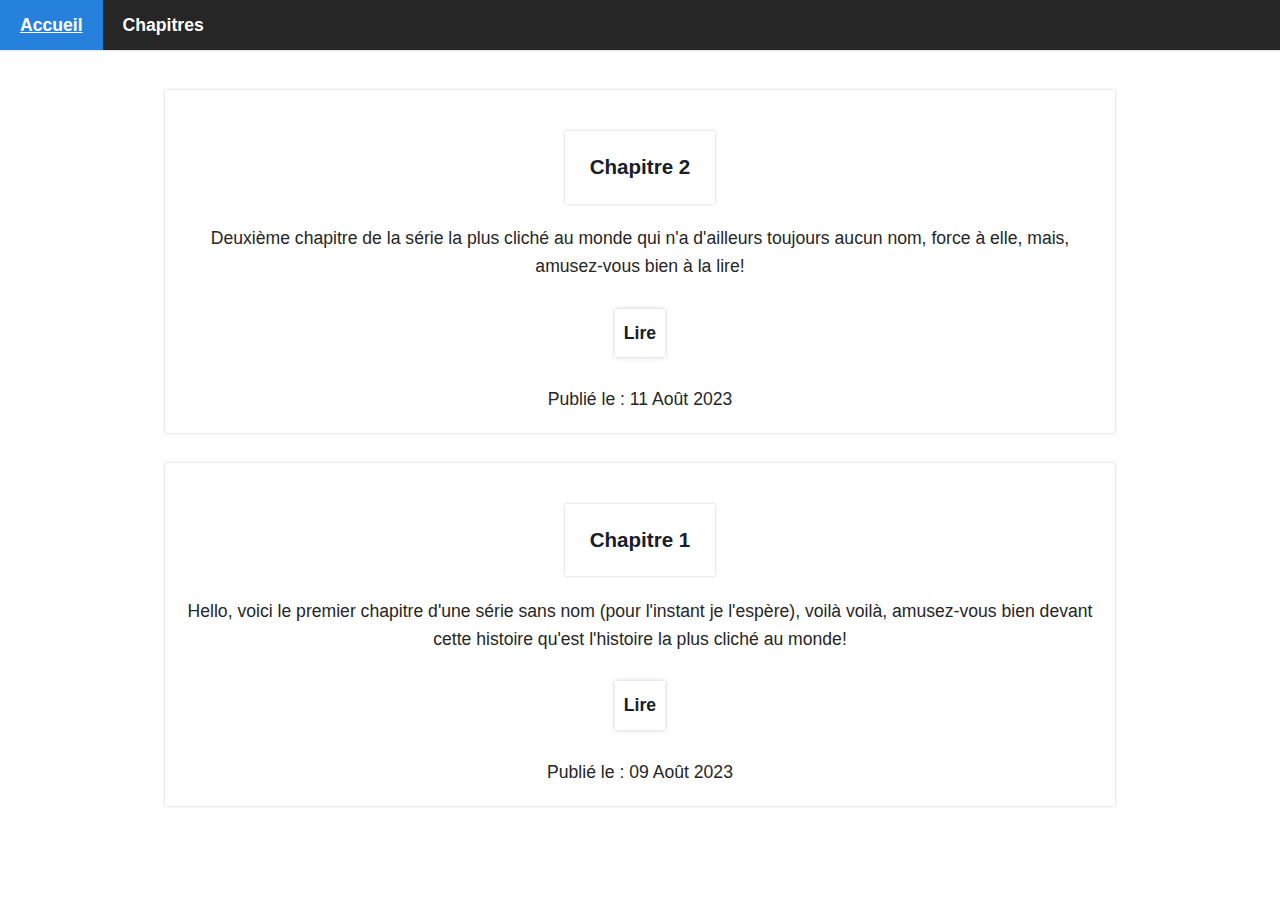
<file: index.html>
<!DOCTYPE html>
<html>
<head>
    <meta charset="utf-8">
    <meta name="viewport" content="width=device-width, initial-scale=1">
    <title>Accueil</title>
    <link rel="stylesheet" href="css/style.css">
</head>
	<script src="code.jquery.com/jquery.js"></script>
	<script type="text/javascript">
		(function($) { // Begin jQuery
		  $(function() { // DOM ready
		    // If a link has a dropdown, add sub menu toggle.
		    $('nav ul li a:not(:only-child)').click(function(e) {
		      $(this).siblings('.navbardropdown').toggle();
		      // Close one dropdown when selecting another
		      $('.navbardropdown').not($(this).siblings()).hide();
		      e.stopPropagation();
		    });
		    // Clicking away from dropdown will remove the dropdown class
		    $('html').click(function() {
		      $('.navbardropdown').hide();
		    });
		    // Toggle open and close nav styles on click
		    $('#navbartoggle').click(function() {
		      $('nav ul').slideToggle();
		    });
		    // Hamburger to X toggle
		    $('#navbartoggle').on('click', function() {
		      this.classList.toggle('active');
		    });
		  }); // end DOM ready
		})(jQuery); // end jQuery
	</script>

	<body>
		<aside>
			<nav>
				<div class="navbarmobile">
					<span class="brand"><a href="index.html">Série sans nom</a></span>
					<a id="navbartoggle" href="#!"><span></span></a>
				</div>
				<ul class ="navbarlist">
					<li><a href="index.html">Accueil</a></li>
					<li><a href="chapitre.html">Chapitres</a></li>
				</ul>
			</nav>
		</aside>
    <main>
        <article>
            <div class="PosteChapitre">
                <h3><div class="ChapitreNombre"><a href="chapitre2.html">Chapitre 2</a></div></h3>
                Deuxième chapitre de la série la plus cliché au monde qui n'a d'ailleurs toujours aucun nom, force à elle, mais, amusez-vous bien à la lire!
                <br>
                <br>
                <div class="LireChapitre"><a href="chapitre2.html">Lire</a></div>
                <br>
                <time>Publié le : 11 Août 2023</time>
            </div>
            <div class="PosteChapitre">
                <h3><div class="ChapitreNombre"><a href="chapitre1.html">Chapitre 1</a></div></h3>
                Hello, voici le premier chapitre d'une série sans nom (pour l'instant je l'espère), voilà voilà, amusez-vous bien devant cette histoire qu'est l'histoire la plus cliché au monde!
                <br>
                <br>
                <div class="LireChapitre"><a href="chapitre1.html">Lire</a></div>
                <br>
                <time>Publié le : 09 Août 2023</time>
            </div>
        </article>
    </main>
</body>
</html>
</file>
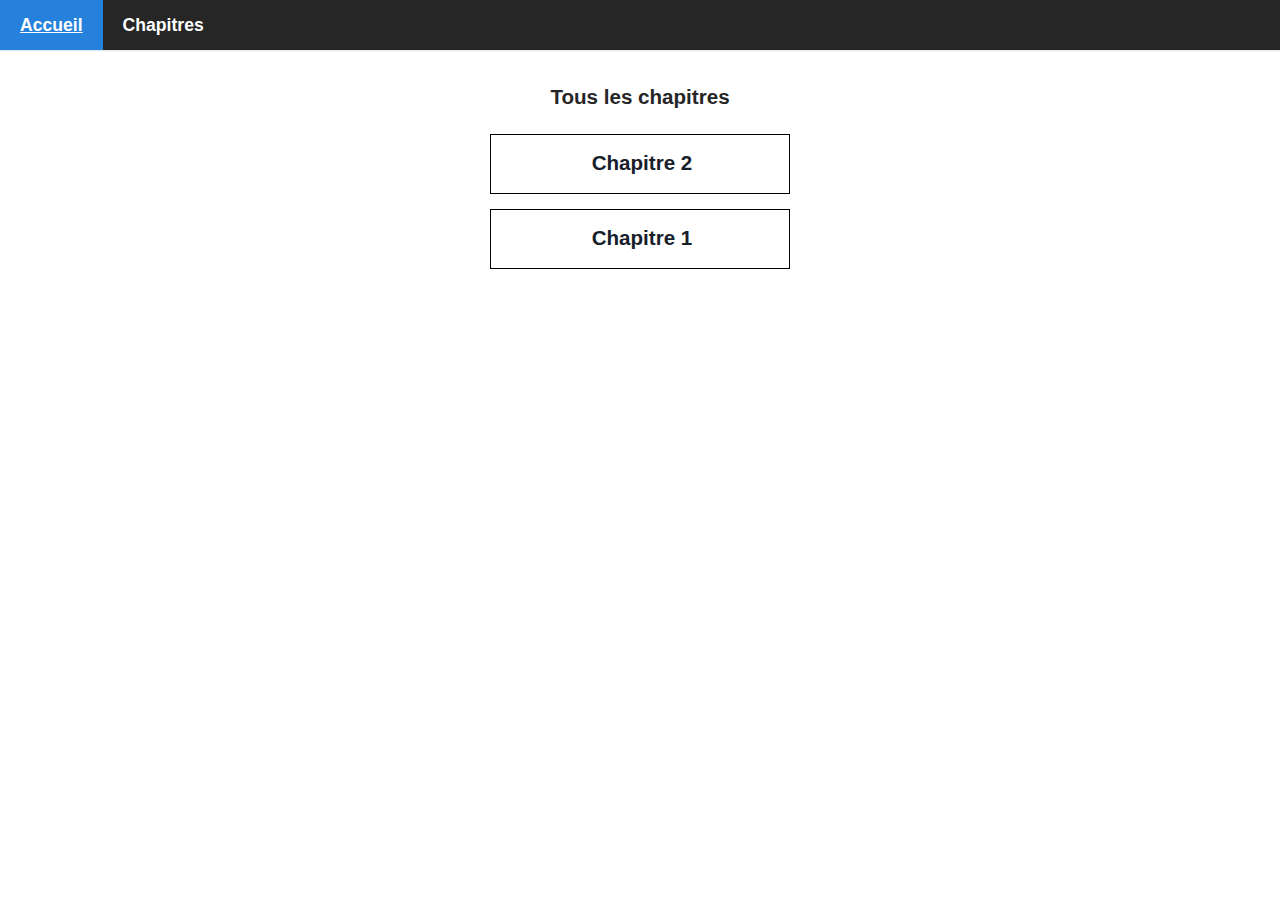
<file: chapitre.html>
<!DOCTYPE html>
<html>
<head>
    <meta charset="utf-8">
    <meta name="viewport" content="width=device-width, initial-scale=1">
    <title>Accueil</title>
    <link rel="stylesheet" href="css/style.css">
</head>
	<script src="code.jquery.com/jquery.js"></script>
	<script type="text/javascript">
		(function($) { // Begin jQuery
		  $(function() { // DOM ready
		    // If a link has a dropdown, add sub menu toggle.
		    $('nav ul li a:not(:only-child)').click(function(e) {
		      $(this).siblings('.navbardropdown').toggle();
		      // Close one dropdown when selecting another
		      $('.navbardropdown').not($(this).siblings()).hide();
		      e.stopPropagation();
		    });
		    // Clicking away from dropdown will remove the dropdown class
		    $('html').click(function() {
		      $('.navbardropdown').hide();
		    });
		    // Toggle open and close nav styles on click
		    $('#navbartoggle').click(function() {
		      $('nav ul').slideToggle();
		    });
		    // Hamburger to X toggle
		    $('#navbartoggle').on('click', function() {
		      this.classList.toggle('active');
		    });
		  }); // end DOM ready
		})(jQuery); // end jQuery
	</script>

	<body>
		<aside>
			<nav>
				<div class="navbarmobile">
					<span class="brand"><a href="index.html">Série sans nom</a></span>
					<a id="navbartoggle" href="#!"><span></span></a>
				</div>
				<ul class ="navbarlist">
					<li><a href="index.html">Accueil</a></li>
					<li><a href="chapitre.html">Chapitres</a></li>
				</ul>
			</nav>
		</aside>
    <main>
        <article>
            	<h3><div class="chapitreliste">Tous les chapitres</div></h3>
            	<div class="ListeChapitre">
                	<h3><span class="chapitrelist"><a href="chapitre2.html">Chapitre 2</a></span></h3>
                </div>
                <div class="ListeChapitre">
                	<h3><span class="chapitrelist"><a href="chapitre1.html">Chapitre 1</a></span></h3>
                </div>
                <br>
                <br>
            </div>
        </article>
    </main>
</body>
</html>
</file>
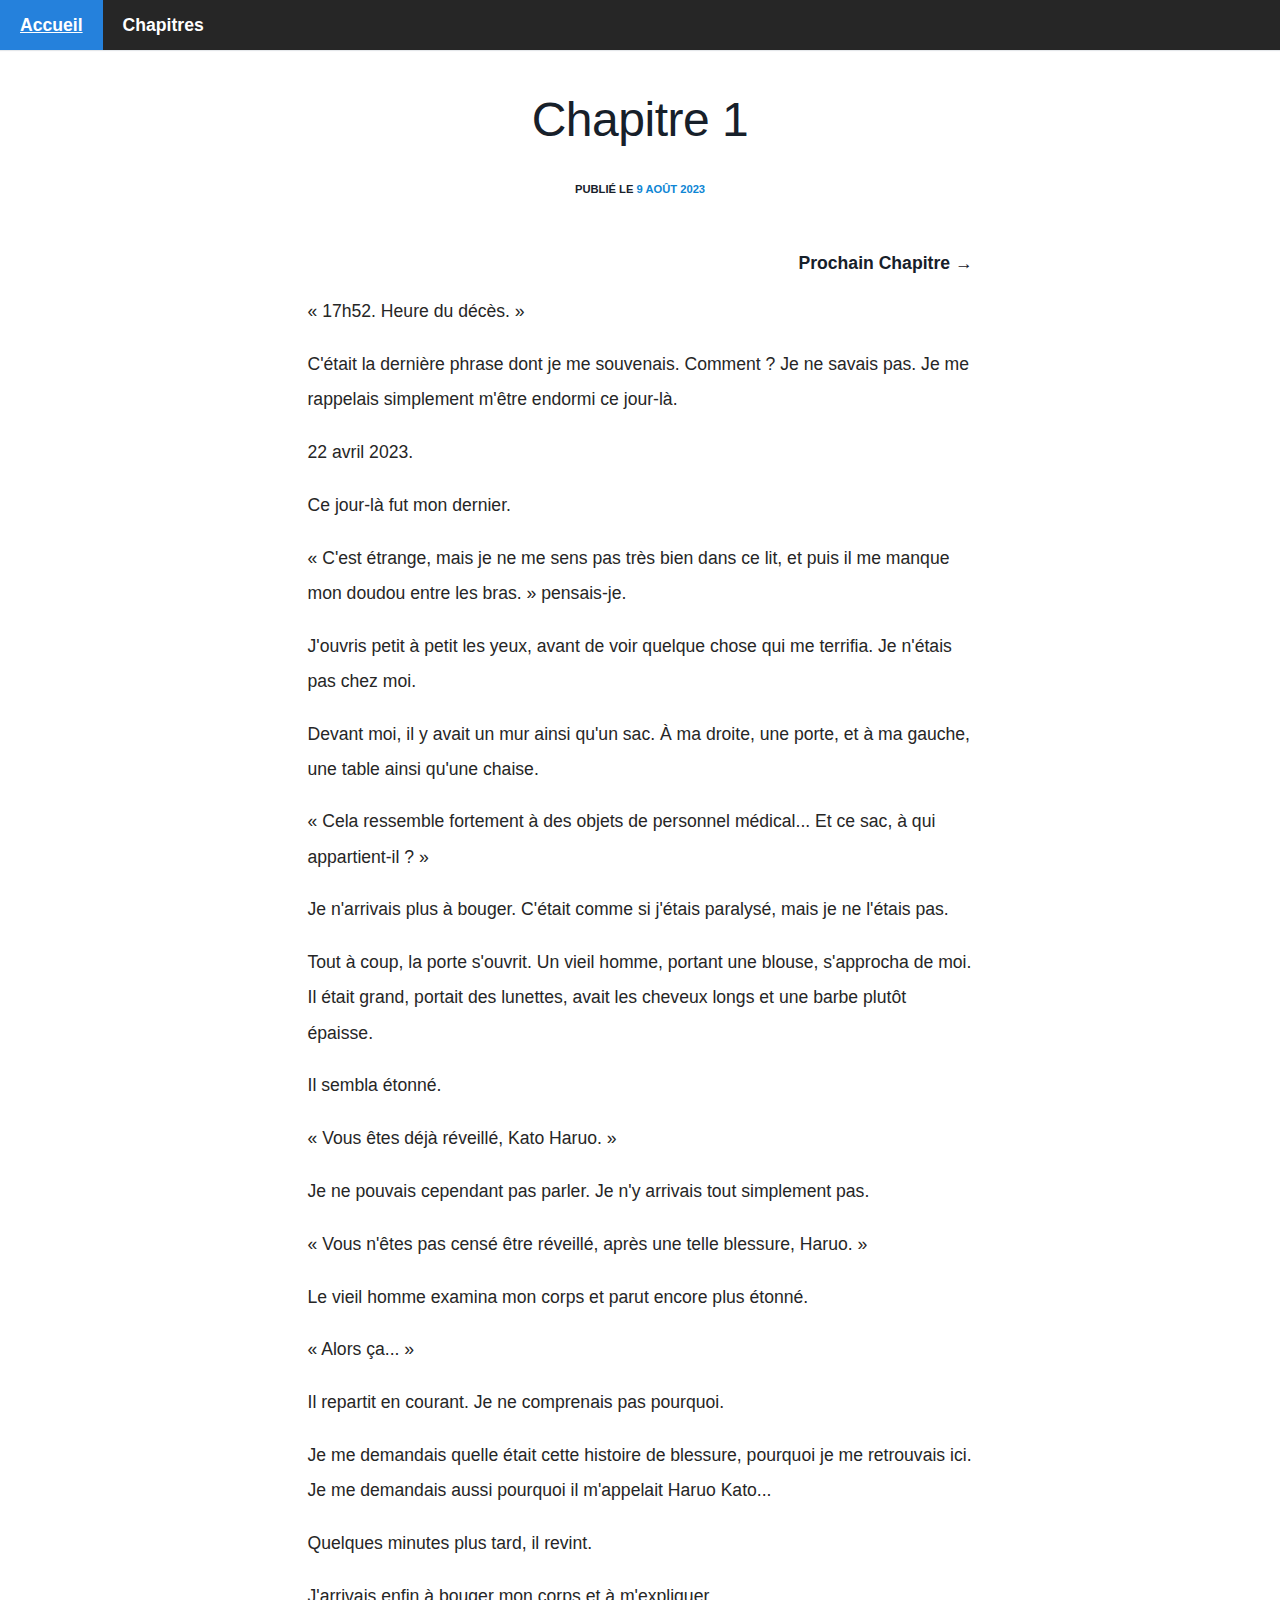
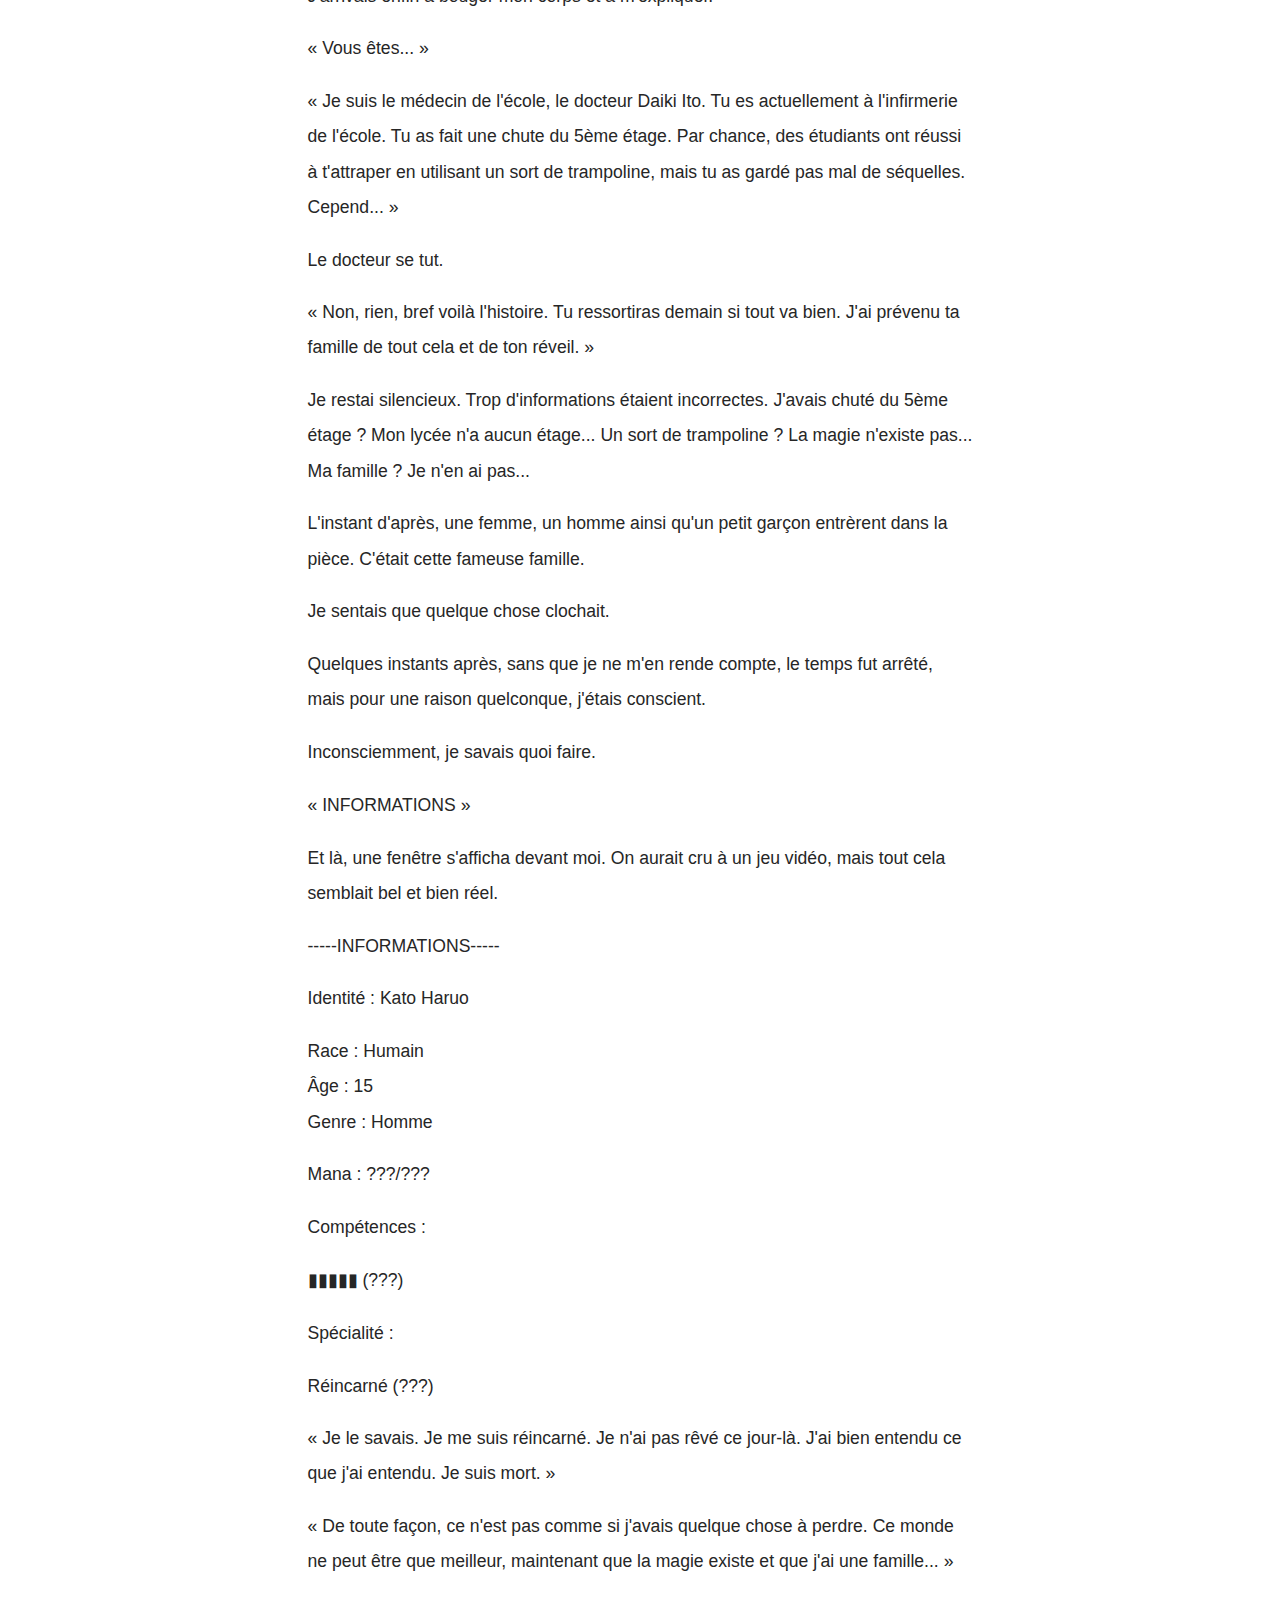
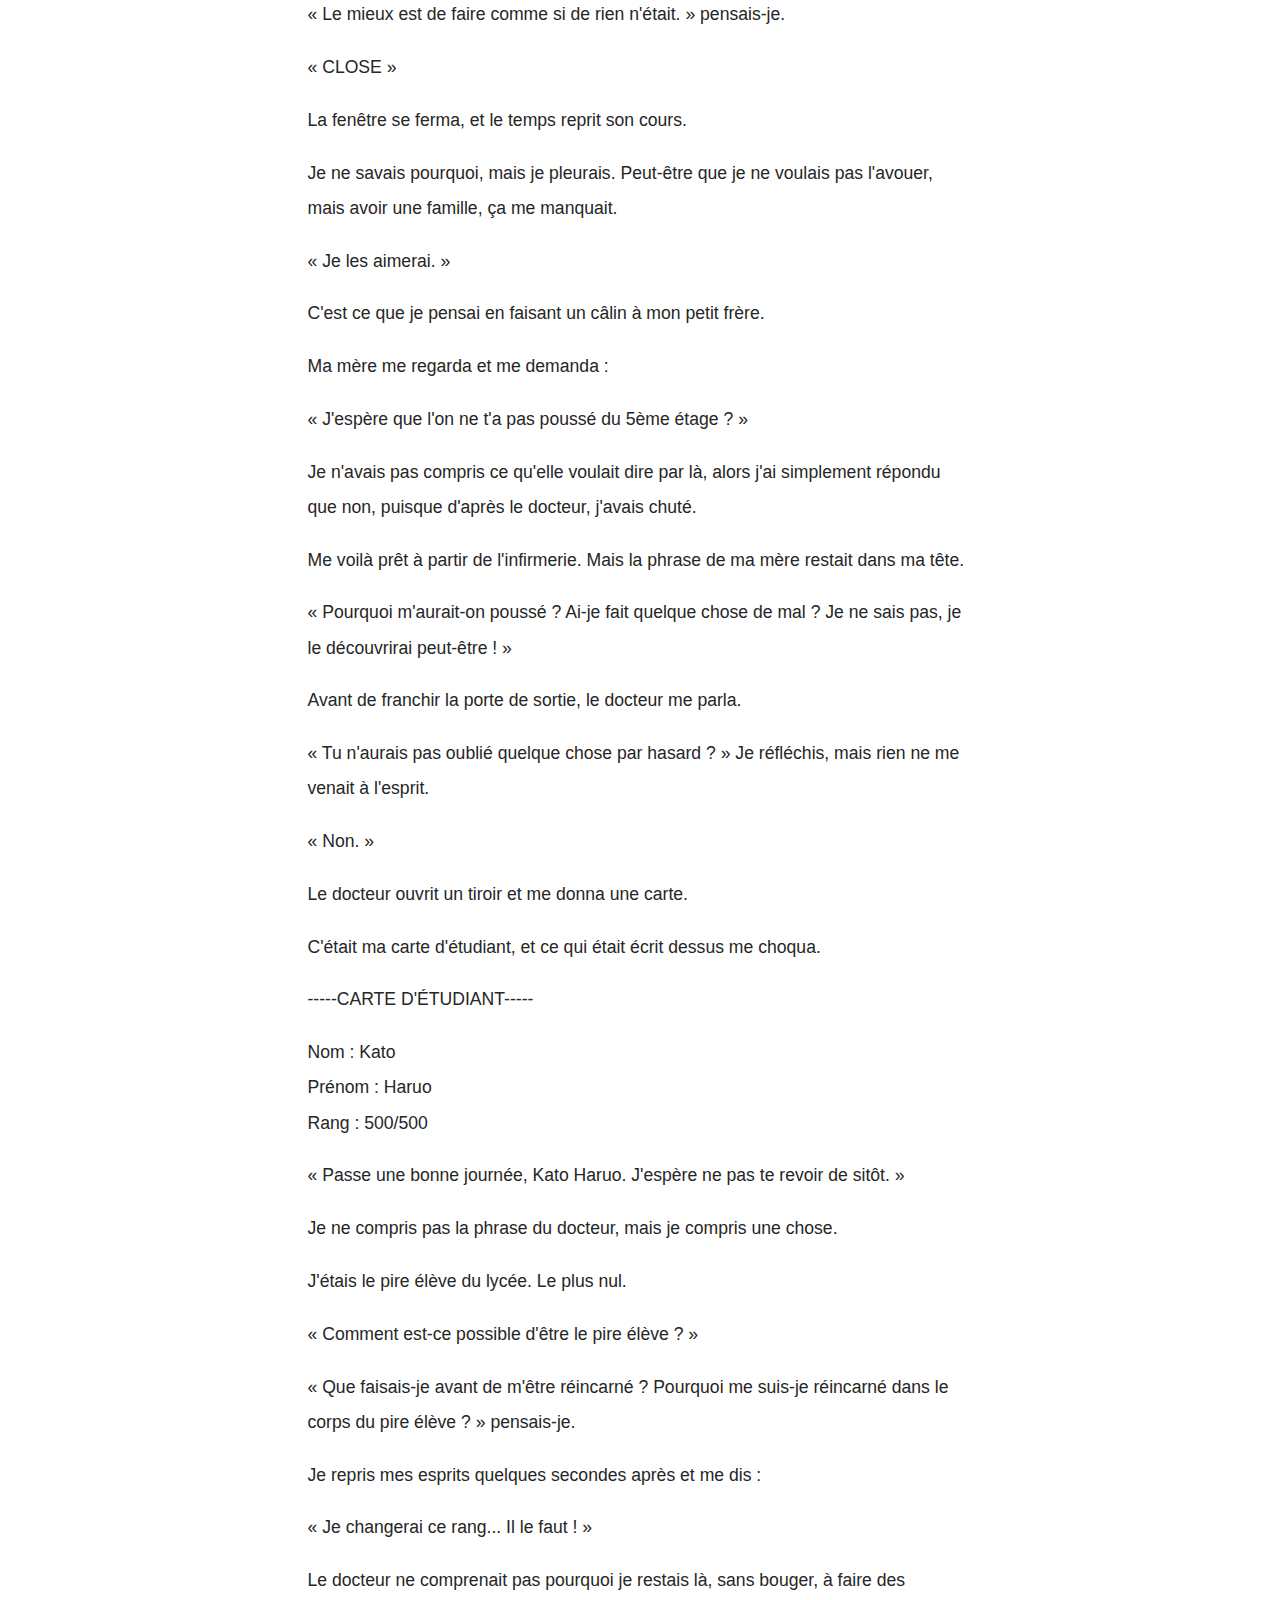
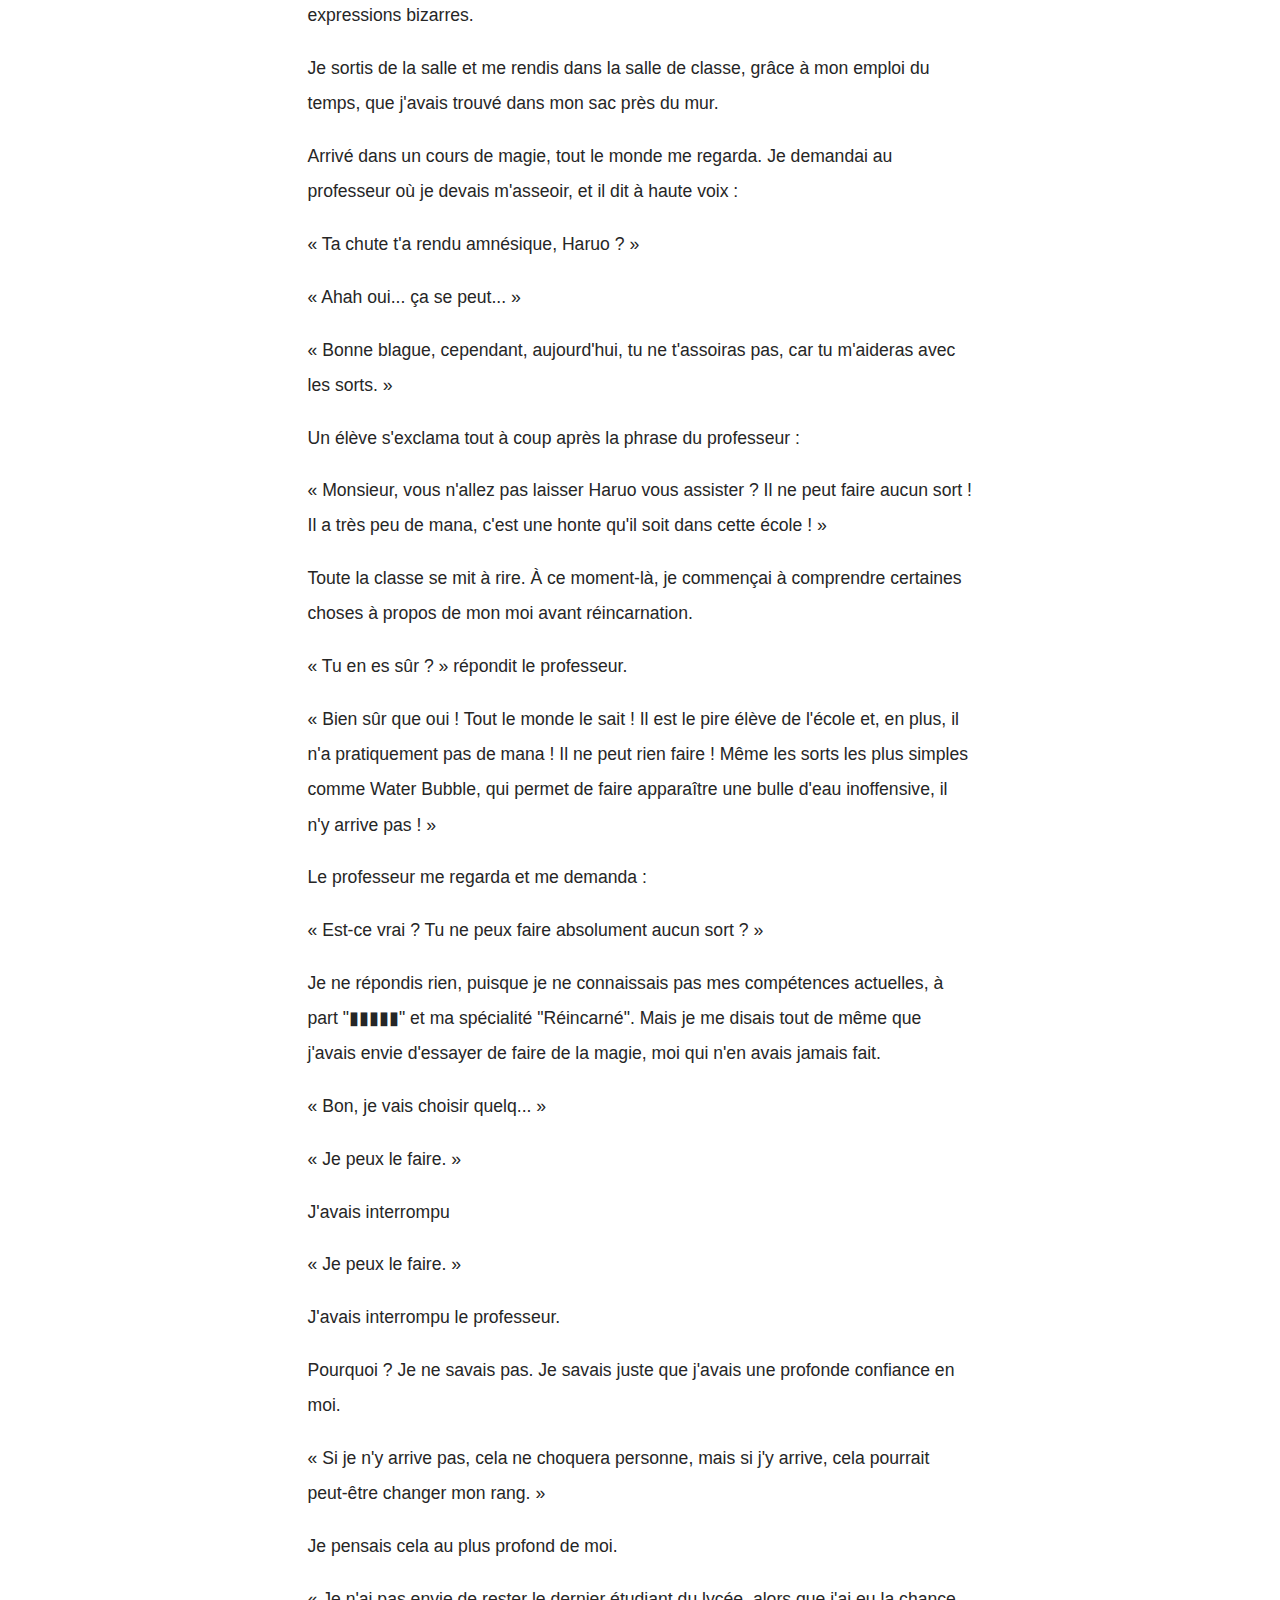
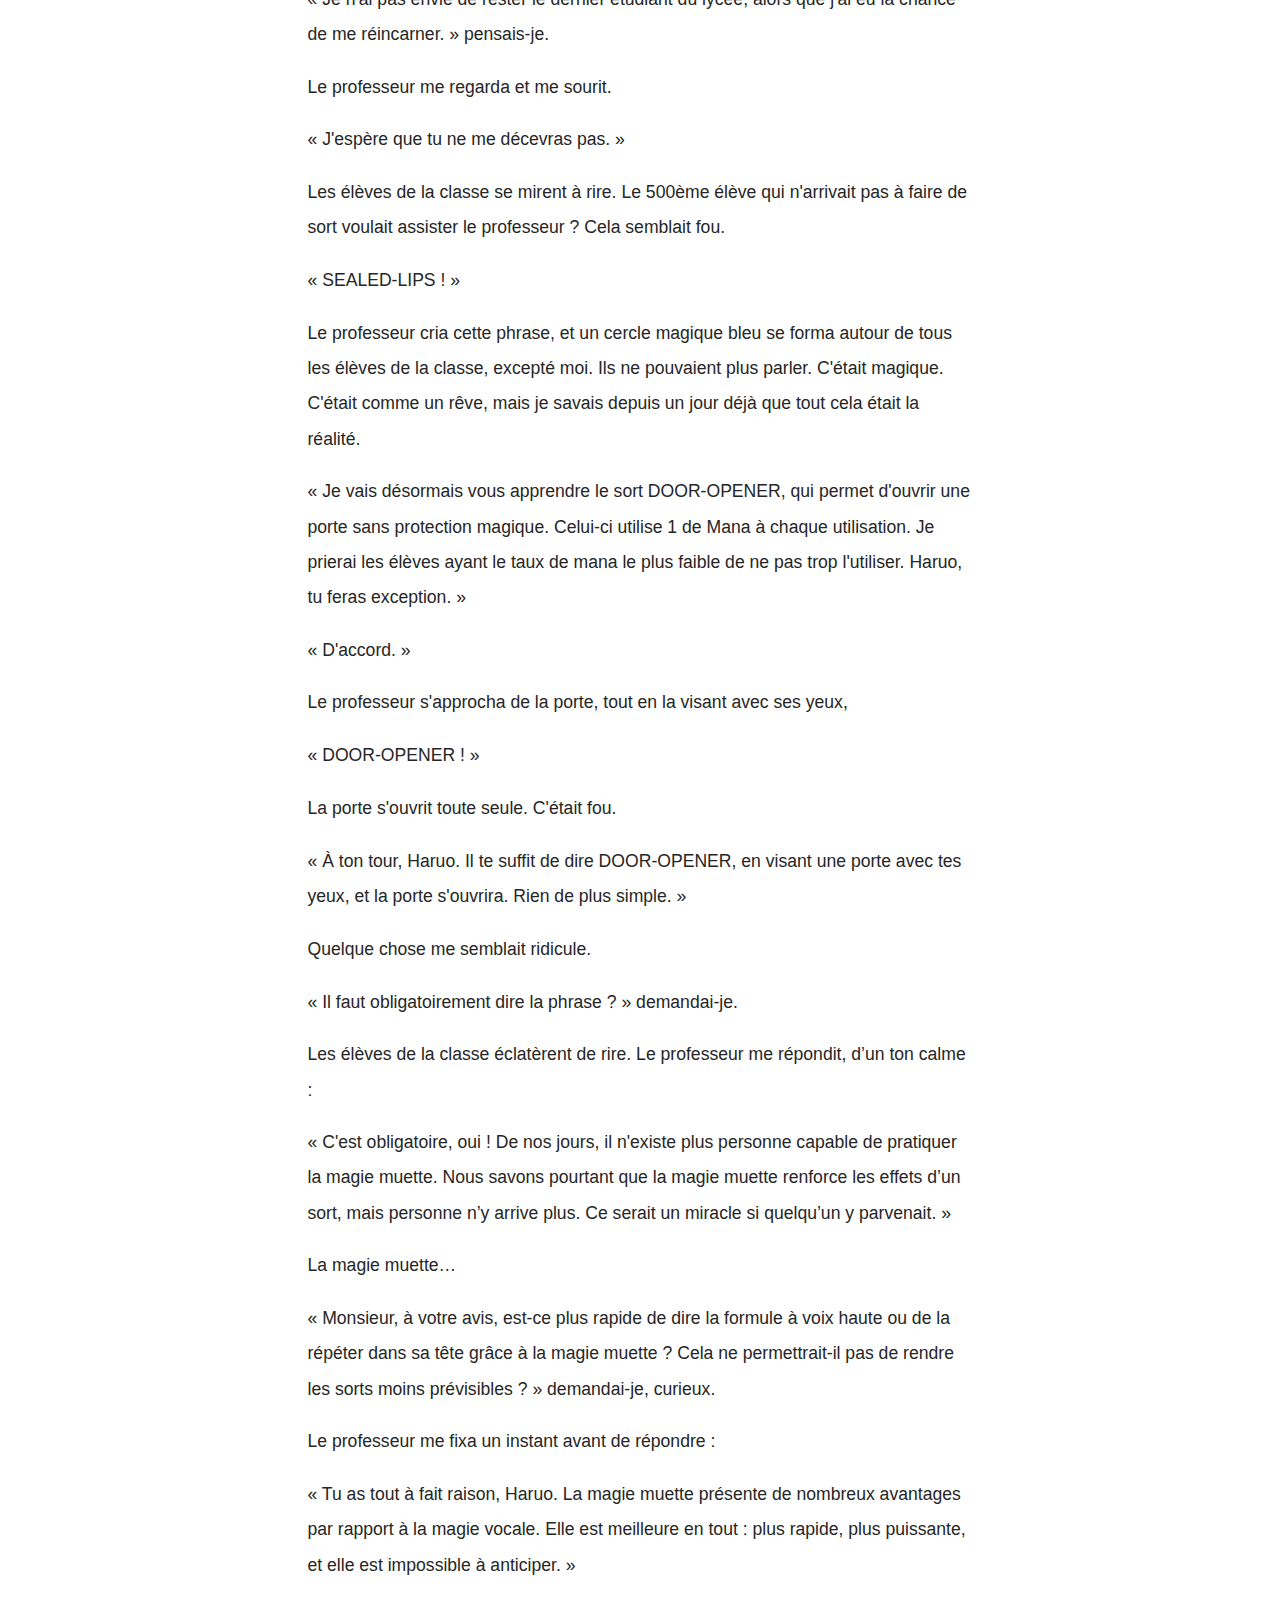
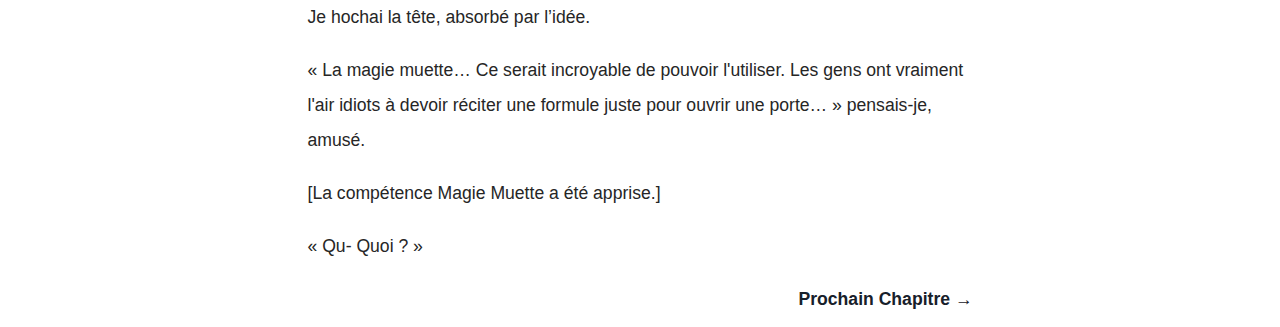
<file: chapitre1.html>
<!DOCTYPE html>
<html>
<head>
      <meta charset="utf-16">
      <meta http-equiv="x-ua-compatible" content="ie=edge">
      <meta name="viewport" content="width=device-width, initial-scale=1">
      <title>Accueil</title>
      <link rel="stylesheet" href="css/style.css">
</head>
      <script src="code.jquery.com/jquery.js"></script>
      <script type="text/javascript">
            (function($) { // Begin jQuery
              $(function() { // DOM ready
                // If a link has a dropdown, add sub menu toggle.
                $('nav ul li a:not(:only-child)').click(function(e) {
                  $(this).siblings('.navbardropdown').toggle();
                  // Close one dropdown when selecting another
                  $('.navbardropdown').not($(this).siblings()).hide();
                  e.stopPropagation();
                });
                // Clicking away from dropdown will remove the dropdown class
                $('html').click(function() {
                  $('.navbardropdown').hide();
                });
                // Toggle open and close nav styles on click
                $('#navbartoggle').click(function() {
                  $('nav ul').slideToggle();
                });
                // Hamburger to X toggle
                $('#navbartoggle').on('click', function() {
                  this.classList.toggle('active');
                });
              }); // end DOM ready
            })(jQuery); // end jQuery
      </script>

<body>
      <aside>
            <nav>
                  <div class="navbarmobile">
                        <span class="brand"><a href="index.html">Série sans nom</a></span>
                        <a id="navbartoggle" href="#!"><span></span></a>
                  </div>
                        <ul class ="navbarlist">
                        <li><a href="index.html">Accueil</a></li>
                        <li><a href="chapitre.html">Chapitres</a></li>
                  </ul>
            </nav>
      </aside>
<main>
    <article>
    <div class="blog">
        <h2><div class="NombreChapitreDeux">Chapitre 1</div></h2>
        <h2><div class="DateChapitre">PUBLIÉ LE <a href="">9 AOÛT 2023</a></div></h2>
        <div class="pagination">
            <a href="" class="precedent">&nbsp&nbsp&nbsp&nbsp&nbsp&nbsp&nbsp&nbsp&nbsp&nbsp&nbsp&nbsp&nbsp&nbsp&nbsp&nbsp&nbsp&nbsp&nbsp&nbsp&nbsp&nbsp&nbsp&nbsp&nbsp&nbsp&nbsp&nbsp&nbsp&nbsp&nbsp&nbsp&nbsp&nbsp&nbsp&nbsp&nbsp&nbsp&nbsp&nbsp&nbsp&nbsp&nbsp</a>  
            <a href="" class="prochain">Prochain Chapitre →</a>  
        </div>
        <div class="Texte">
<p>« 17h52. Heure du décès. »</p>

<p>C'était la dernière phrase dont je me souvenais. Comment ? Je ne savais pas. Je me rappelais simplement m'être endormi ce jour-là.</p>

<p>22 avril 2023.</p>

<p>Ce jour-là fut mon dernier.</p>

<p>« C'est étrange, mais je ne me sens pas très bien dans ce lit, et puis il me manque mon doudou entre les bras. » pensais-je.</p>

<p>J'ouvris petit à petit les yeux, avant de voir quelque chose qui me terrifia. Je n'étais pas chez moi.</p>

<p>Devant moi, il y avait un mur ainsi qu'un sac. À ma droite, une porte, et à ma gauche, une table ainsi qu'une chaise.</p>

<p>« Cela ressemble fortement à des objets de personnel médical... Et ce sac, à qui appartient-il ? »</p>

<p>Je n'arrivais plus à bouger. C'était comme si j'étais paralysé, mais je ne l'étais pas.</p>

<p>Tout à coup, la porte s'ouvrit. Un vieil homme, portant une blouse, s'approcha de moi. Il était grand, portait des lunettes, avait les cheveux longs et une barbe plutôt épaisse.</p>

<p>Il sembla étonné.</p>

<p>« Vous êtes déjà réveillé, Kato Haruo. »</p>

<p>Je ne pouvais cependant pas parler. Je n'y arrivais tout simplement pas.</p>

<p>« Vous n'êtes pas censé être réveillé, après une telle blessure, Haruo. »</p>

<p>Le vieil homme examina mon corps et parut encore plus étonné.</p>

<p>« Alors ça... »</p>

<p>Il repartit en courant. Je ne comprenais pas pourquoi.</p>

<p>Je me demandais quelle était cette histoire de blessure, pourquoi je me retrouvais ici. Je me demandais aussi pourquoi il m'appelait Haruo Kato...</p>

<p>Quelques minutes plus tard, il revint.</p>

<p>J'arrivais enfin à bouger mon corps et à m'expliquer.</p>

<p>« Vous êtes... »</p>

<p>« Je suis le médecin de l'école, le docteur Daiki Ito. Tu es actuellement à l'infirmerie de l'école. Tu as fait une chute du 5ème étage. Par chance, des étudiants ont réussi à t'attraper en utilisant un sort de trampoline, mais tu as gardé pas mal de séquelles. Cepend... »</p>

<p>Le docteur se tut.</p>

<p>« Non, rien, bref voilà l'histoire. Tu ressortiras demain si tout va bien. J'ai prévenu ta famille de tout cela et de ton réveil. »</p>

<p>Je restai silencieux. Trop d'informations étaient incorrectes. J'avais chuté du 5ème étage ? Mon lycée n'a aucun étage... Un sort de trampoline ? La magie n'existe pas... Ma famille ? Je n'en ai pas...</p>

<p>L'instant d'après, une femme, un homme ainsi qu'un petit garçon entrèrent dans la pièce. C'était cette fameuse famille.</p>

<p>Je sentais que quelque chose clochait.</p>

<p>Quelques instants après, sans que je ne m'en rende compte, le temps fut arrêté, mais pour une raison quelconque, j'étais conscient.</p>

<p>Inconsciemment, je savais quoi faire.</p>

<p>« INFORMATIONS »</p>

<p>Et là, une fenêtre s'afficha devant moi. On aurait cru à un jeu vidéo, mais tout cela semblait bel et bien réel.</p>

<p>-----INFORMATIONS-----</p>

<p>Identité : Kato Haruo</p>

<p>Race : Humain<br>Âge : 15<br>Genre : Homme</p>

<p>Mana : ???/???</p>

<p>Compétences :</p>

<p>▮▮▮▮▮ (???)</p>

<p>Spécialité :</p>

<p>Réincarné (???)</p>

<p>« Je le savais. Je me suis réincarné. Je n'ai pas rêvé ce jour-là. J'ai bien entendu ce que j'ai entendu. Je suis mort. »</p>

<p>« De toute façon, ce n'est pas comme si j'avais quelque chose à perdre. Ce monde ne peut être que meilleur, maintenant que la magie existe et que j'ai une famille... »</p>

<p>« Le mieux est de faire comme si de rien n'était. » pensais-je.</p>

<p>« CLOSE »</p>

<p>La fenêtre se ferma, et le temps reprit son cours.</p>

<p>Je ne savais pourquoi, mais je pleurais. Peut-être que je ne voulais pas l'avouer, mais avoir une famille, ça me manquait.</p>

<p>« Je les aimerai. »</p>

<p>C'est ce que je pensai en faisant un câlin à mon petit frère.</p>

<p>Ma mère me regarda et me demanda :</p>

<p>« J'espère que l'on ne t'a pas poussé du 5ème étage ? »</p>

<p>Je n'avais pas compris ce qu'elle voulait dire par là, alors j'ai simplement répondu que non, puisque d'après le docteur, j'avais chuté.</p>

<p>Me voilà prêt à partir de l'infirmerie. Mais la phrase de ma mère restait dans ma tête.</p>

<p>« Pourquoi m'aurait-on poussé ? Ai-je fait quelque chose de mal ? Je ne sais pas, je le découvrirai peut-être ! »</p>

<p>Avant de franchir la porte de sortie, le docteur me parla.</p>

<p>« Tu n'aurais pas oublié quelque chose par hasard ? » Je réfléchis, mais rien ne me venait à l'esprit.</p>

<p>« Non. »</p>

<p>Le docteur ouvrit un tiroir et me donna une carte.</p>

<p>C'était ma carte d'étudiant, et ce qui était écrit dessus me choqua.</p>

<p>-----CARTE D'ÉTUDIANT-----</p>

<p>Nom : Kato<br>Prénom : Haruo<br>Rang : 500/500</p>

<p>« Passe une bonne journée, Kato Haruo. J'espère ne pas te revoir de sitôt. »</p>

<p>Je ne compris pas la phrase du docteur, mais je compris une chose.</p>

<p>J'étais le pire élève du lycée. Le plus nul.</p>

<p>« Comment est-ce possible d'être le pire élève ? »</p>

<p>« Que faisais-je avant de m'être réincarné ? Pourquoi me suis-je réincarné dans le corps du pire élève ? » pensais-je.</p>

<p>Je repris mes esprits quelques secondes après et me dis :</p>

<p>« Je changerai ce rang... Il le faut ! »</p>

<p>Le docteur ne comprenait pas pourquoi je restais là, sans bouger, à faire des expressions bizarres.</p>

<p>Je sortis de la salle et me rendis dans la salle de classe, grâce à mon emploi du temps, que j'avais trouvé dans mon sac près du mur.</p>

<p>Arrivé dans un cours de magie, tout le monde me regarda. Je demandai au professeur où je devais m'asseoir, et il dit à haute voix :</p>

<p>« Ta chute t'a rendu amnésique, Haruo ? »</p>

<p>« Ahah oui... ça se peut... »</p>

<p>« Bonne blague, cependant, aujourd'hui, tu ne t'assoiras pas, car tu m'aideras avec les sorts. »</p>

<p>Un élève s'exclama tout à coup après la phrase du professeur :</p>

<p>« Monsieur, vous n'allez pas laisser Haruo vous assister ? Il ne peut faire aucun sort ! Il a très peu de mana, c'est une honte qu'il soit dans cette école ! »</p>

<p>Toute la classe se mit à rire. À ce moment-là, je commençai à comprendre certaines choses à propos de mon moi avant réincarnation.</p>

<p>« Tu en es sûr ? » répondit le professeur.</p>

<p>« Bien sûr que oui ! Tout le monde le sait ! Il est le pire élève de l'école et, en plus, il n'a pratiquement pas de mana ! Il ne peut rien faire ! Même les sorts les plus simples comme Water Bubble, qui permet de faire apparaître une bulle d'eau inoffensive, il n'y arrive pas ! »</p>

<p>Le professeur me regarda et me demanda :</p>

<p>« Est-ce vrai ? Tu ne peux faire absolument aucun sort ? »</p>

<p>Je ne répondis rien, puisque je ne connaissais pas mes compétences actuelles, à part "▮▮▮▮▮" et ma spécialité "Réincarné". Mais je me disais tout de même que j'avais envie d'essayer de faire de la magie, moi qui n'en avais jamais fait.</p>

<p>« Bon, je vais choisir quelq... »</p>

<p>« Je peux le faire. »</p>

<p>J'avais interrompu

<p>« Je peux le faire. »</p>

<p>J'avais interrompu le professeur.</p>

<p>Pourquoi ? Je ne savais pas. Je savais juste que j'avais une profonde confiance en moi.</p>

<p>« Si je n'y arrive pas, cela ne choquera personne, mais si j'y arrive, cela pourrait peut-être changer mon rang. »</p>

<p>Je pensais cela au plus profond de moi.</p>

<p>« Je n'ai pas envie de rester le dernier étudiant du lycée, alors que j'ai eu la chance de me réincarner. » pensais-je.</p>

<p>Le professeur me regarda et me sourit.</p>

<p>« J'espère que tu ne me décevras pas. »</p>

<p>Les élèves de la classe se mirent à rire. Le 500ème élève qui n'arrivait pas à faire de sort voulait assister le professeur ? Cela semblait fou.</p>

<p>« SEALED-LIPS ! »</p>

<p>Le professeur cria cette phrase, et un cercle magique bleu se forma autour de tous les élèves de la classe, excepté moi. Ils ne pouvaient plus parler. C'était magique. C'était comme un rêve, mais je savais depuis un jour déjà que tout cela était la réalité.</p>

<p>« Je vais désormais vous apprendre le sort DOOR-OPENER, qui permet d'ouvrir une porte sans protection magique. Celui-ci utilise 1 de Mana à chaque utilisation. Je prierai les élèves ayant le taux de mana le plus faible de ne pas trop l'utiliser. Haruo, tu feras exception. »</p>

<p>« D'accord. »</p>

<p>Le professeur s'approcha de la porte, tout en la visant avec ses yeux,</p>

<p>« DOOR-OPENER ! »</p>

<p>La porte s'ouvrit toute seule. C'était fou.</p>

<p>« À ton tour, Haruo. Il te suffit de dire DOOR-OPENER, en visant une porte avec tes yeux, et la porte s'ouvrira. Rien de plus simple. »</p>

<p>Quelque chose me semblait ridicule.</p>

<p>« Il faut obligatoirement dire la phrase ? » demandai-je.</p>

<p>Les élèves de la classe éclatèrent de rire. Le professeur me répondit, d’un ton calme :</p>

<p>« C'est obligatoire, oui ! De nos jours, il n'existe plus personne capable de pratiquer la magie muette. Nous savons pourtant que la magie muette renforce les effets d’un sort, mais personne n’y arrive plus. Ce serait un miracle si quelqu’un y parvenait. »</p>

<p>La magie muette…</p>

<p>« Monsieur, à votre avis, est-ce plus rapide de dire la formule à voix haute ou de la répéter dans sa tête grâce à la magie muette ? Cela ne permettrait-il pas de rendre les sorts moins prévisibles ? » demandai-je, curieux.</p>

<p>Le professeur me fixa un instant avant de répondre :</p>

<p>« Tu as tout à fait raison, Haruo. La magie muette présente de nombreux avantages par rapport à la magie vocale. Elle est meilleure en tout : plus rapide, plus puissante, et elle est impossible à anticiper. »</p>

<p>Je hochai la tête, absorbé par l’idée.</p>

<p>« La magie muette… Ce serait incroyable de pouvoir l'utiliser. Les gens ont vraiment l'air idiots à devoir réciter une formule juste pour ouvrir une porte… » pensais-je, amusé.</p>

<p>[La compétence Magie Muette a été apprise.]</p>

<p>« Qu- Quoi ? »</p>


        <div class="pagination">
            <a href="" class="precedent">&nbsp&nbsp&nbsp&nbsp&nbsp&nbsp&nbsp&nbsp&nbsp&nbsp&nbsp&nbsp&nbsp&nbsp&nbsp&nbsp&nbsp&nbsp&nbsp&nbsp&nbsp&nbsp&nbsp&nbsp&nbsp&nbsp&nbsp&nbsp&nbsp&nbsp&nbsp&nbsp&nbsp&nbsp&nbsp&nbsp&nbsp&nbsp&nbsp&nbsp&nbsp&nbsp&nbsp</a>  
            <a href="">Prochain Chapitre →</a>  
        </div>
        </div>
    </div>
    </article>
</main>
</body>
</html>
</file>
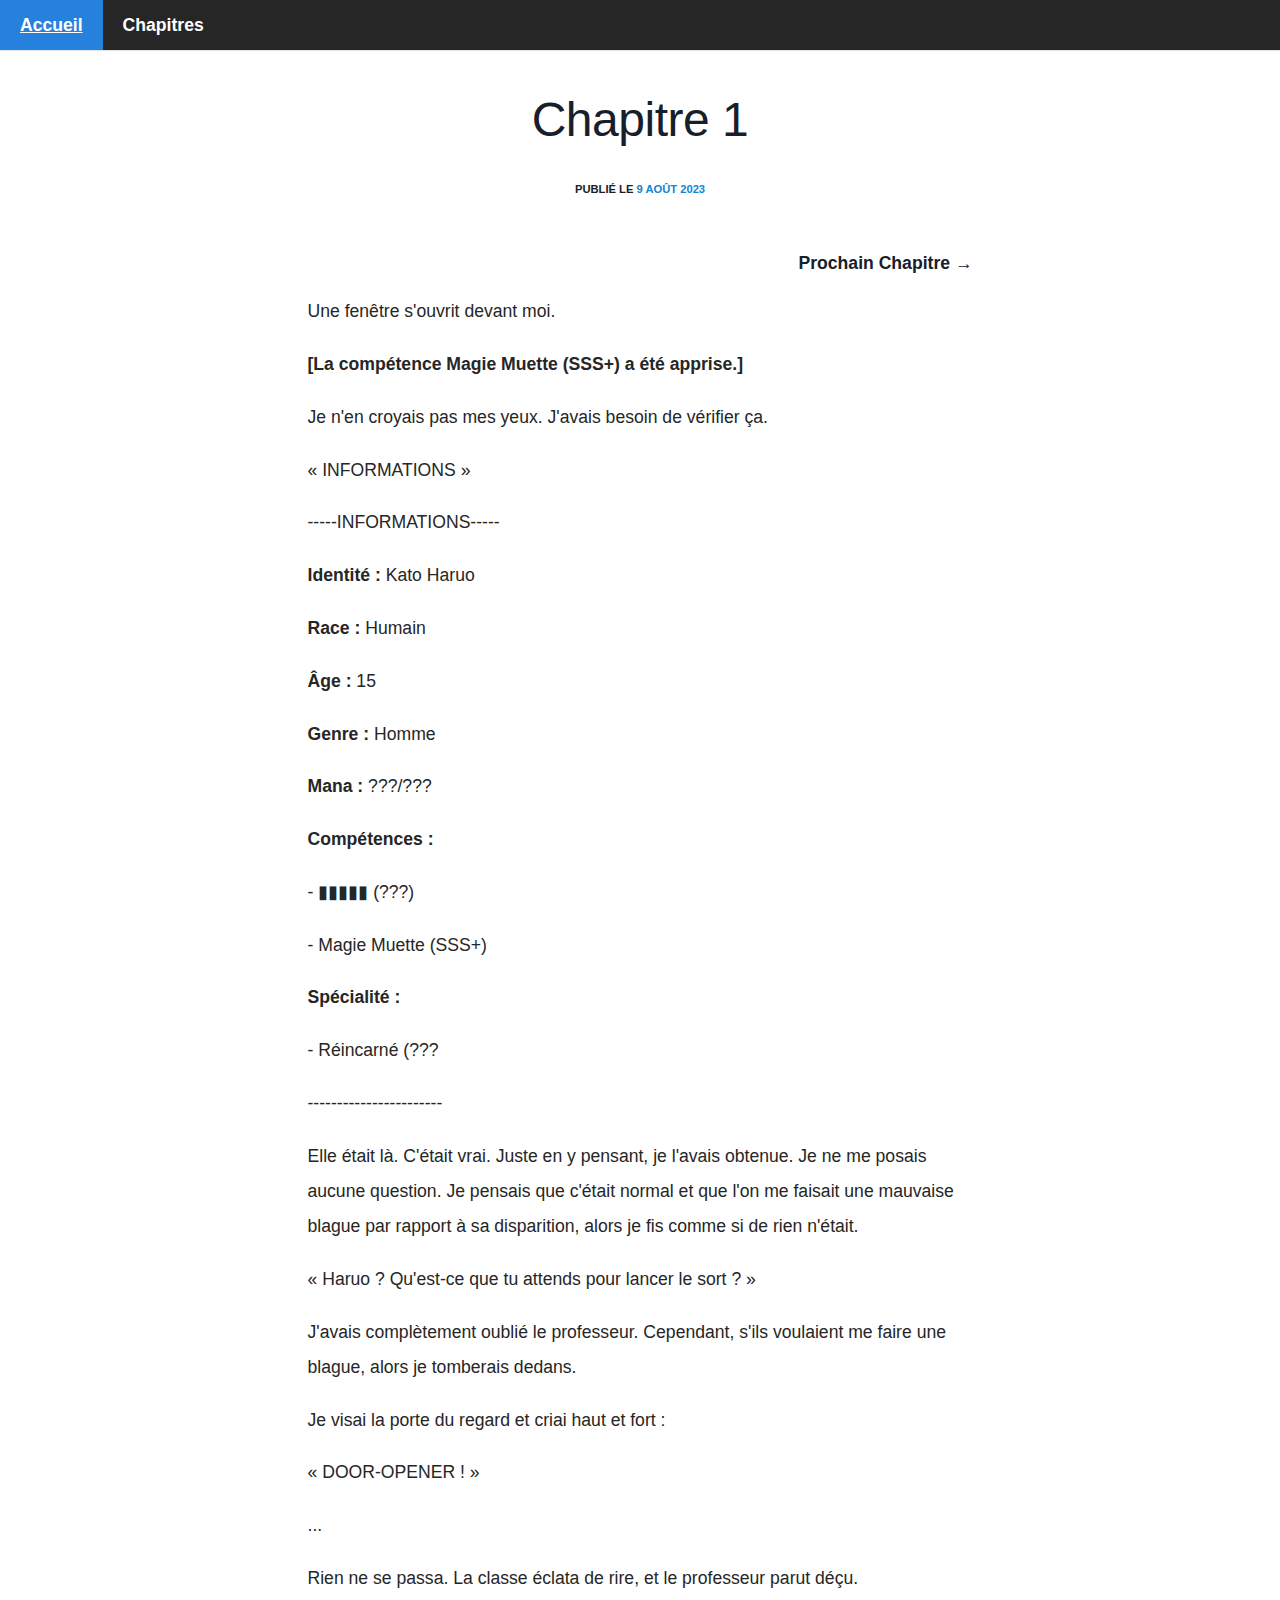
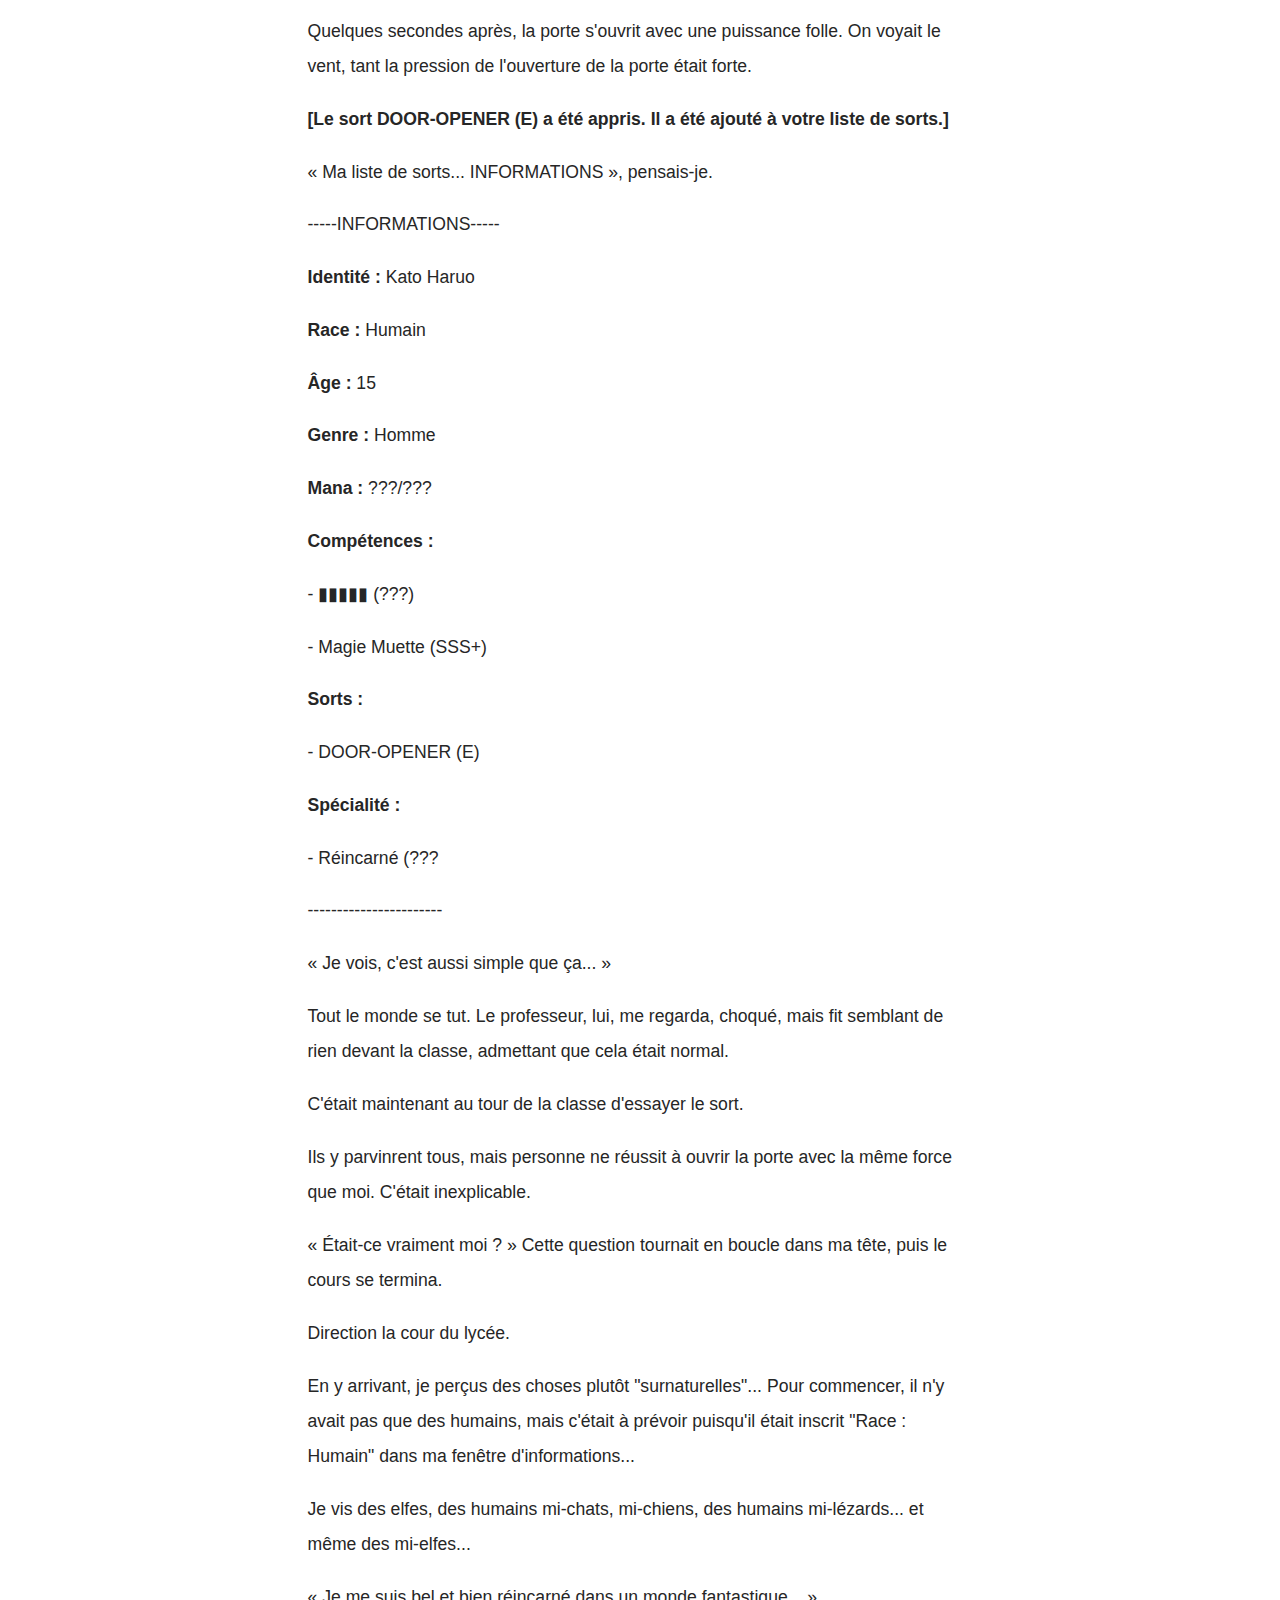
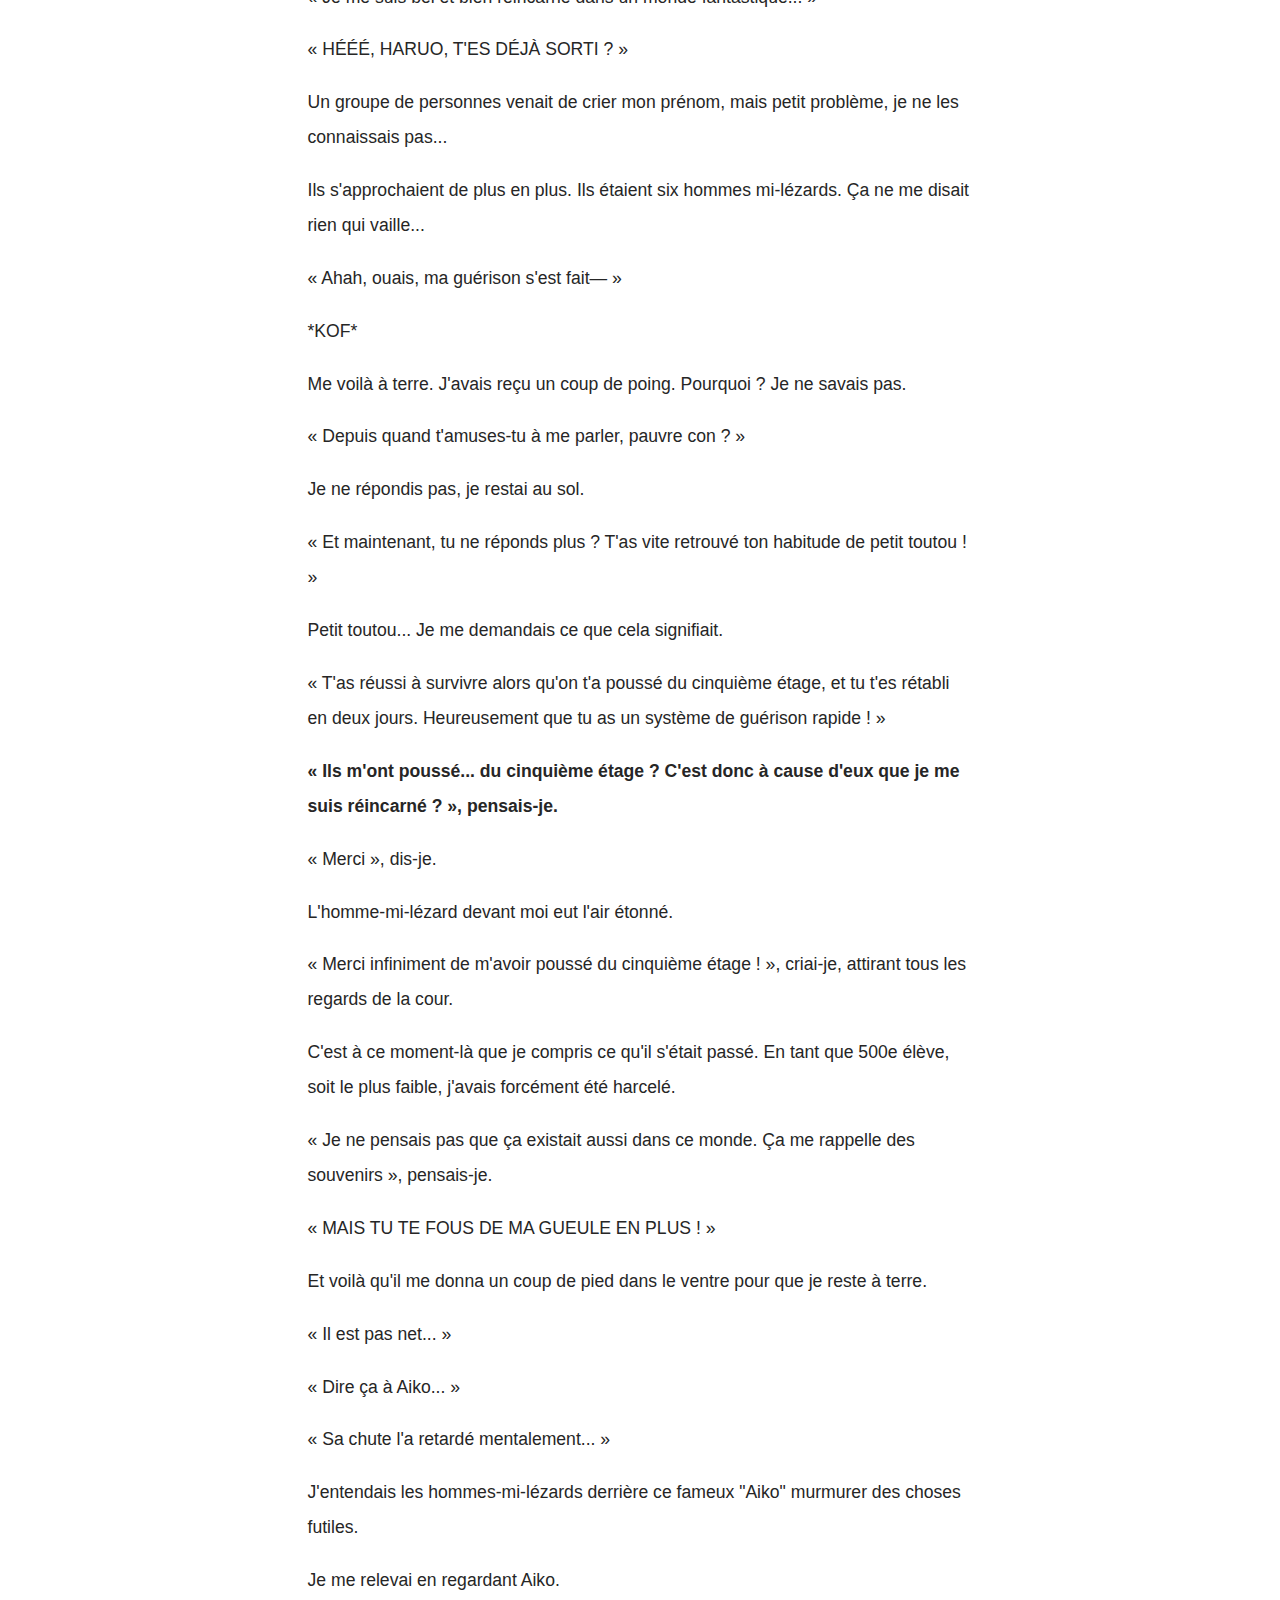
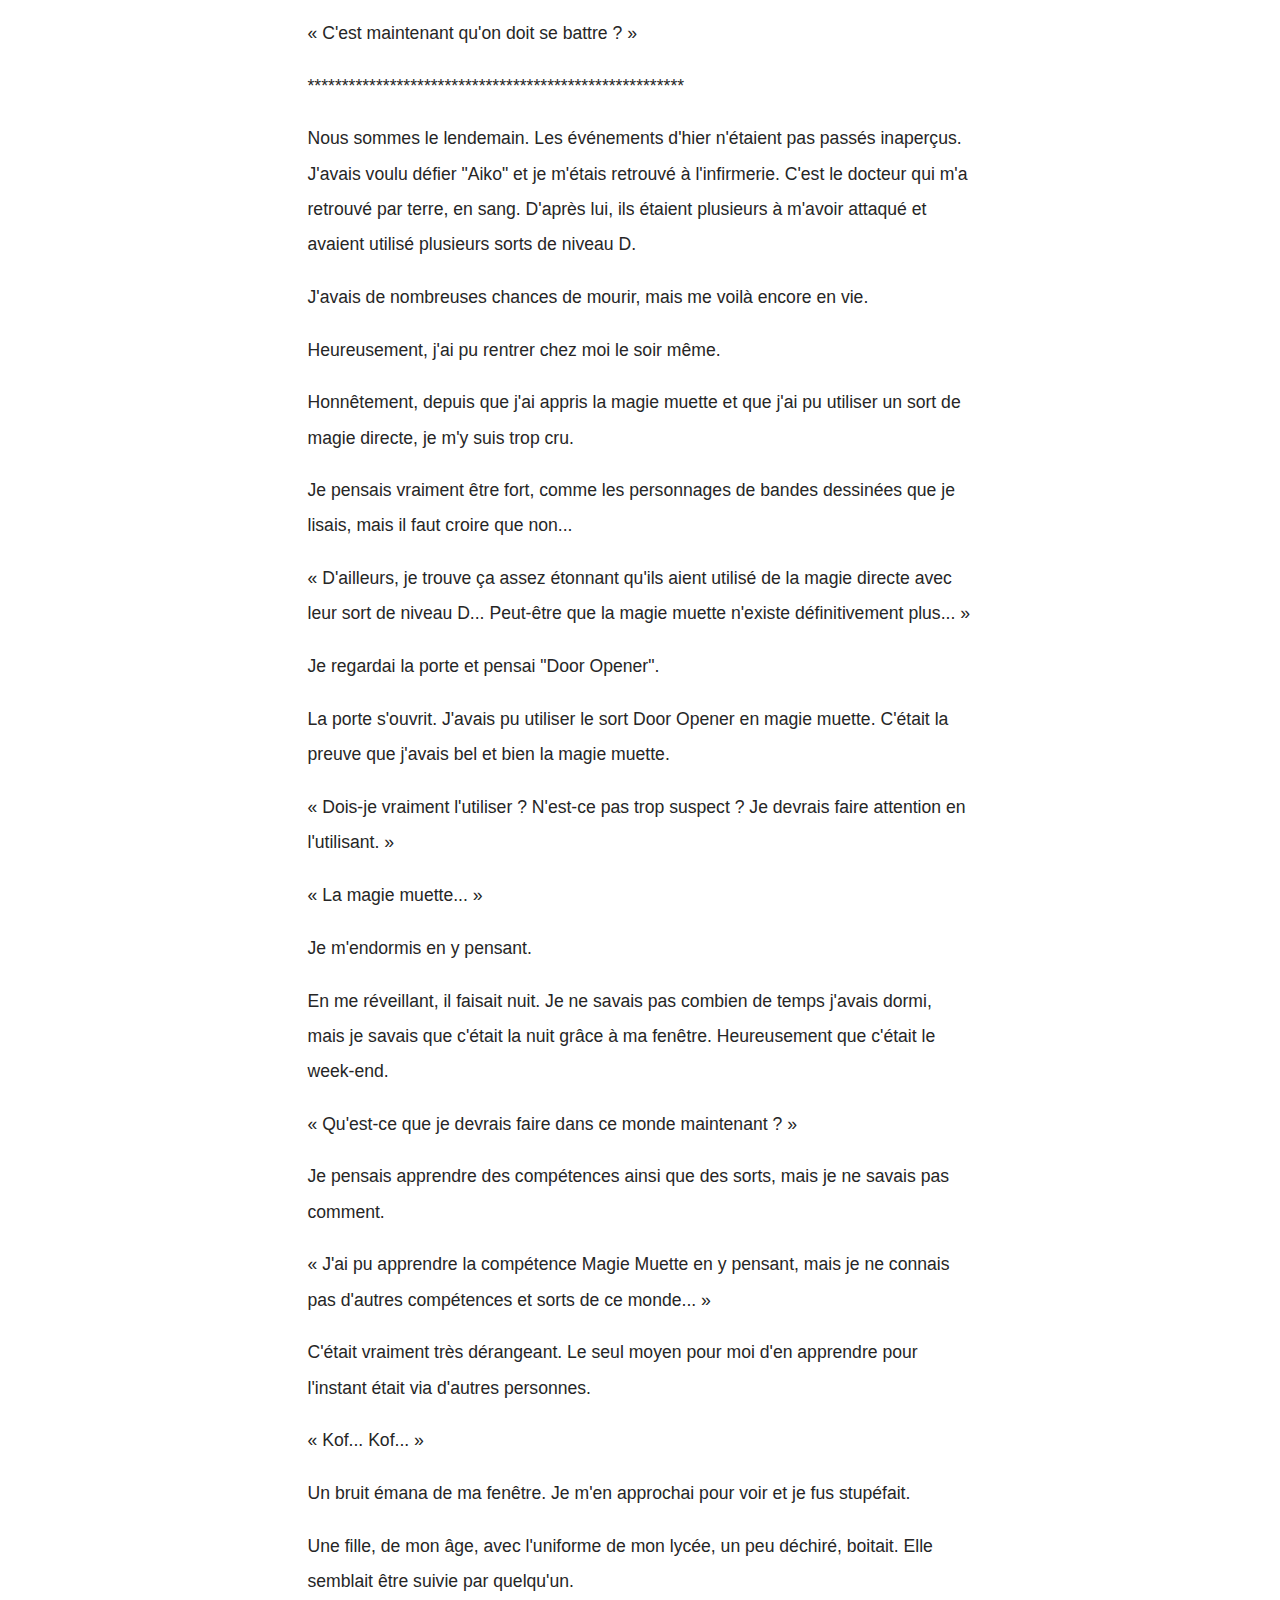
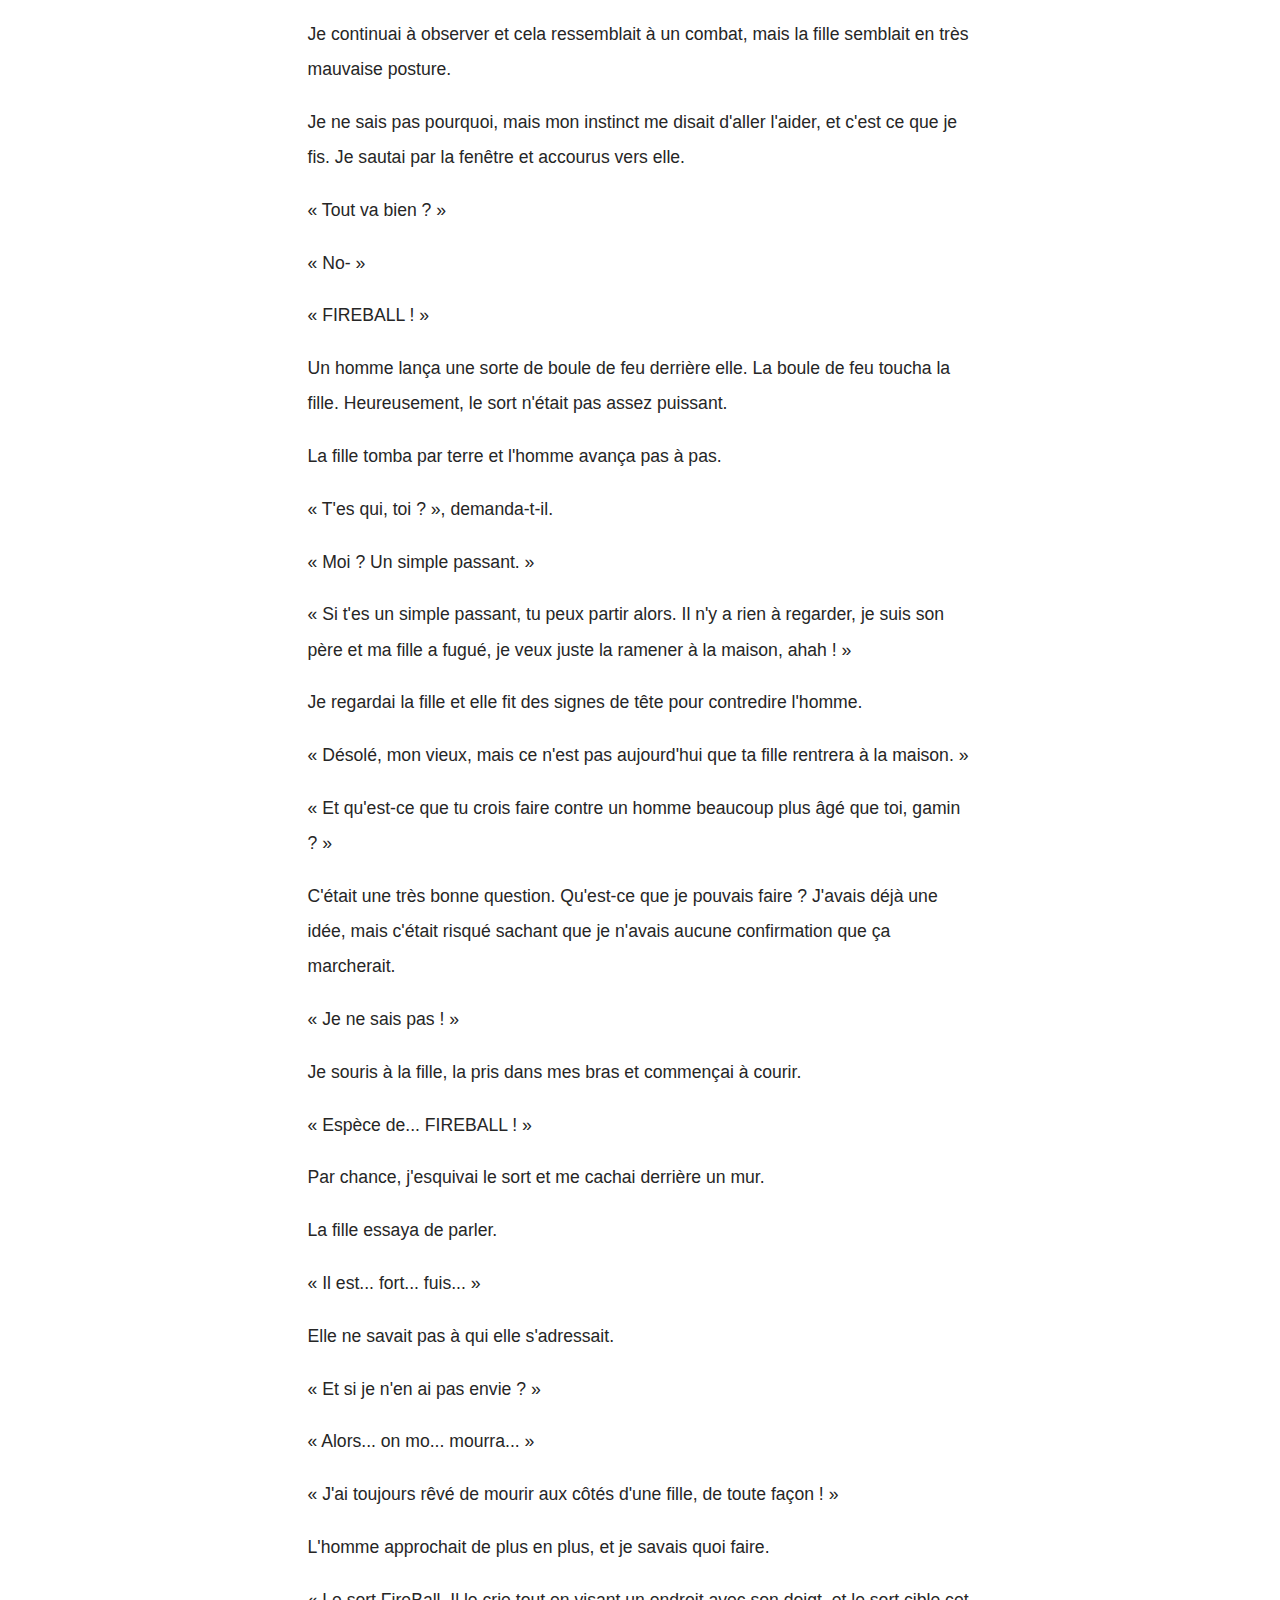
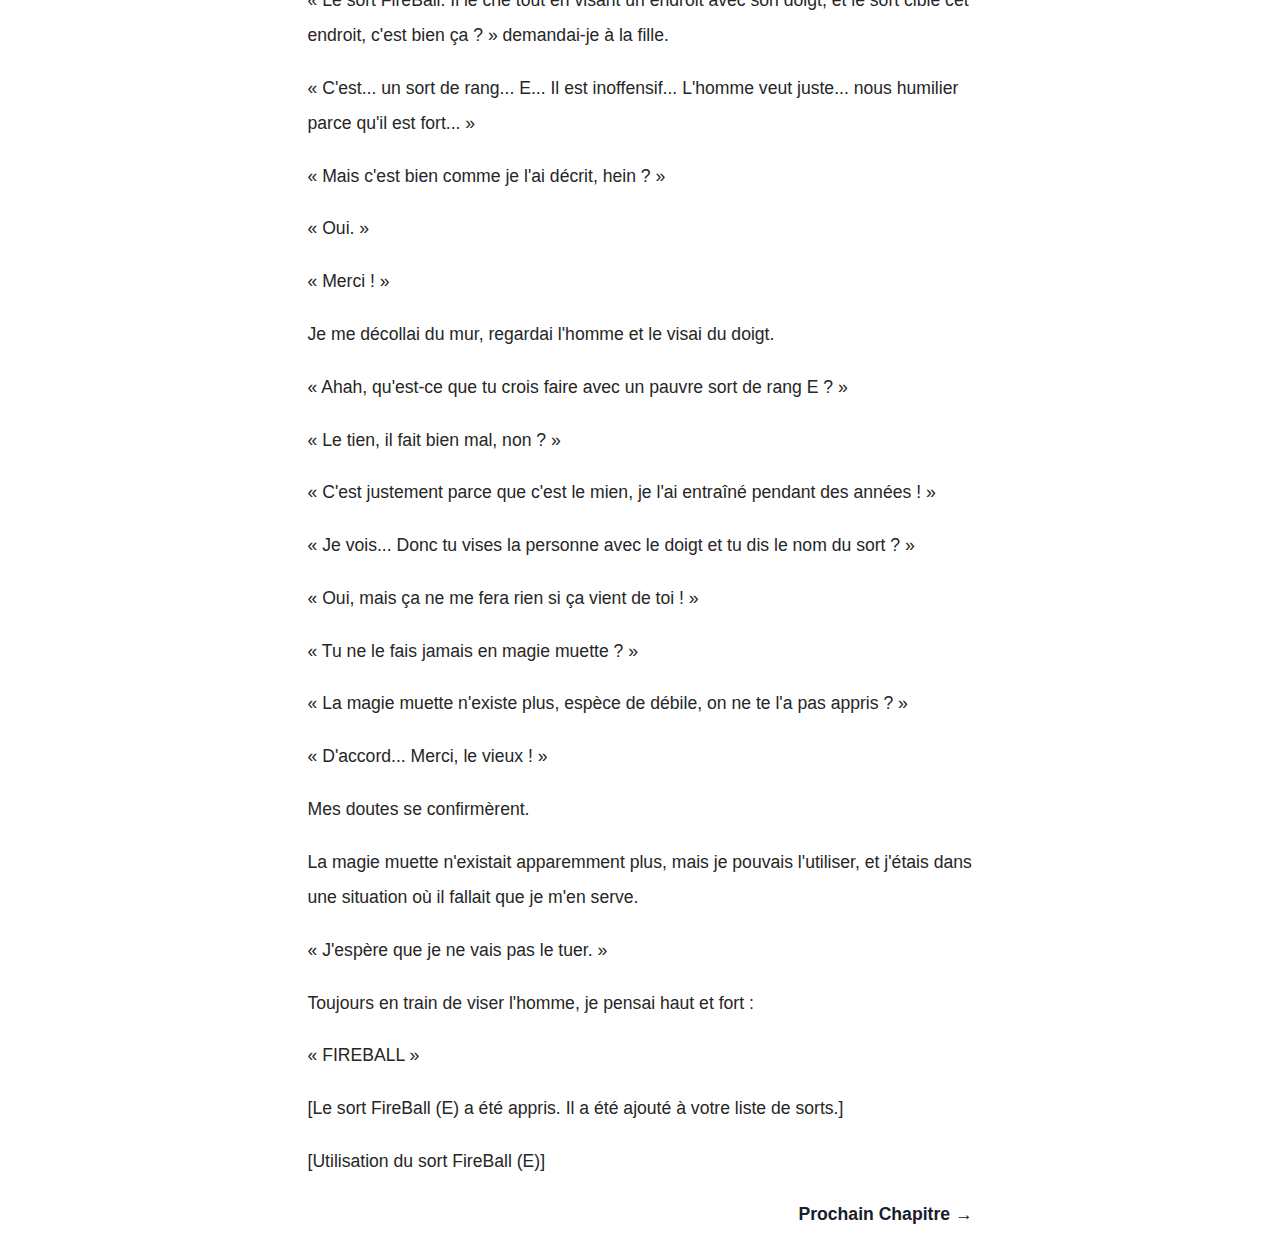
<file: chapitre2.html>
<!DOCTYPE html>
<html>
<head>
      <meta charset="utf-16">
      <meta http-equiv="x-ua-compatible" content="ie=edge">
      <meta name="viewport" content="width=device-width, initial-scale=1">
      <title>Chapitre 2</title>
      <link rel="stylesheet" href="css/style.css">
</head>
      <script src="code.jquery.com/jquery.js"></script>
      <script type="text/javascript">
            (function($) { // Begin jQuery
              $(function() { // DOM ready
                // If a link has a dropdown, add sub menu toggle.
                $('nav ul li a:not(:only-child)').click(function(e) {
                  $(this).siblings('.navbardropdown').toggle();
                  // Close one dropdown when selecting another
                  $('.navbardropdown').not($(this).siblings()).hide();
                  e.stopPropagation();
                });
                // Clicking away from dropdown will remove the dropdown class
                $('html').click(function() {
                  $('.navbardropdown').hide();
                });
                // Toggle open and close nav styles on click
                $('#navbartoggle').click(function() {
                  $('nav ul').slideToggle();
                });
                // Hamburger to X toggle
                $('#navbartoggle').on('click', function() {
                  this.classList.toggle('active');
                });
              }); // end DOM ready
            })(jQuery); // end jQuery
      </script>

<body>
      <aside>
            <nav>
                  <div class="navbarmobile">
                        <span class="brand"><a href="index.html">Série sans nom</a></span>
                        <a id="navbartoggle" href="#!"><span></span></a>
                  </div>
                        <ul class ="navbarlist">
                        <li><a href="index.html">Accueil</a></li>
                        <li><a href="chapitre.html">Chapitres</a></li>
                  </ul>
            </nav>
      </aside>
<main>
    <article>
    <div class="blog">
        <h2><div class="NombreChapitreDeux">Chapitre 1</div></h2>
        <h2><div class="DateChapitre">PUBLIÉ LE <a href="">9 AOÛT 2023</a></div></h2>
        <div class="pagination">
            <a href="" class="precedent">&nbsp&nbsp&nbsp&nbsp&nbsp&nbsp&nbsp&nbsp&nbsp&nbsp&nbsp&nbsp&nbsp&nbsp&nbsp&nbsp&nbsp&nbsp&nbsp&nbsp&nbsp&nbsp&nbsp&nbsp&nbsp&nbsp&nbsp&nbsp&nbsp&nbsp&nbsp&nbsp&nbsp&nbsp&nbsp&nbsp&nbsp&nbsp&nbsp&nbsp&nbsp&nbsp&nbsp</a>  
            <a href="" class="prochain">Prochain Chapitre →</a>  
        </div>
        <div class="Texte">
<p>Une fenêtre s'ouvrit devant moi.</p>

<p><strong>[La compétence Magie Muette (SSS+) a été apprise.]</strong></p>

<p>Je n'en croyais pas mes yeux. J'avais besoin de vérifier ça.</p>

<p>« INFORMATIONS »</p>

<p>-----INFORMATIONS-----</p>

<p><strong>Identité :</strong> Kato Haruo</p>
<p><strong>Race :</strong> Humain</p>
<p><strong>Âge :</strong> 15</p>
<p><strong>Genre :</strong> Homme</p>

<p><strong>Mana :</strong> ???/???</p>

<p><strong>Compétences :</strong></p>
<p>- ▮▮▮▮▮ (???)</p>
<p>- Magie Muette (SSS+)</p>

<p><strong>Spécialité :</strong></p>
<p>- Réincarné (???</p>

<p>-----------------------</p>

<p>Elle était là. C'était vrai. Juste en y pensant, je l'avais obtenue. Je ne me posais aucune question. Je pensais que c'était normal et que l'on me faisait une mauvaise blague par rapport à sa disparition, alors je fis comme si de rien n'était.</p>

<p>« Haruo ? Qu'est-ce que tu attends pour lancer le sort ? »</p>

<p>J'avais complètement oublié le professeur. Cependant, s'ils voulaient me faire une blague, alors je tomberais dedans.</p>

<p>Je visai la porte du regard et criai haut et fort :</p>

<p>« DOOR-OPENER ! »</p>

<p>...</p>

<p>Rien ne se passa. La classe éclata de rire, et le professeur parut déçu.</p>

<p>Quelques secondes après, la porte s'ouvrit avec une puissance folle. On voyait le vent, tant la pression de l'ouverture de la porte était forte.</p>

<p><strong>[Le sort DOOR-OPENER (E) a été appris. Il a été ajouté à votre liste de sorts.]</strong></p>

<p>« Ma liste de sorts... INFORMATIONS », pensais-je.</p>

<p>-----INFORMATIONS-----</p>

<p><strong>Identité :</strong> Kato Haruo</p>
<p><strong>Race :</strong> Humain</p>
<p><strong>Âge :</strong> 15</p>
<p><strong>Genre :</strong> Homme</p>

<p><strong>Mana :</strong> ???/???</p>

<p><strong>Compétences :</strong></p>
<p>- ▮▮▮▮▮ (???)</p>
<p>- Magie Muette (SSS+)</p>

<p><strong>Sorts :</strong></p>
<p>- DOOR-OPENER (E)</p>

<p><strong>Spécialité :</strong></p>
<p>- Réincarné (???</p>

<p>-----------------------</p>

<p>« Je vois, c'est aussi simple que ça... »</p>

<p>Tout le monde se tut. Le professeur, lui, me regarda, choqué, mais fit semblant de rien devant la classe, admettant que cela était normal.</p>

<p>C'était maintenant au tour de la classe d'essayer le sort.</p>

<p>Ils y parvinrent tous, mais personne ne réussit à ouvrir la porte avec la même force que moi. C'était inexplicable.</p>

<p>« Était-ce vraiment moi ? » Cette question tournait en boucle dans ma tête, puis le cours se termina.</p>

<p>Direction la cour du lycée.</p>

<p>En y arrivant, je perçus des choses plutôt "surnaturelles"... Pour commencer, il n'y avait pas que des humains, mais c'était à prévoir puisqu'il était inscrit "Race : Humain" dans ma fenêtre d'informations...</p>

<p>Je vis des elfes, des humains mi-chats, mi-chiens, des humains mi-lézards... et même des mi-elfes...</p>

<p>« Je me suis bel et bien réincarné dans un monde fantastique... » </p>

<p>« HÉÉÉ, HARUO, T'ES DÉJÀ SORTI ? »</p>

<p>Un groupe de personnes venait de crier mon prénom, mais petit problème, je ne les connaissais pas...</p>

<p>Ils s'approchaient de plus en plus. Ils étaient six hommes mi-lézards. Ça ne me disait rien qui vaille...</p>

<p>« Ahah, ouais, ma guérison s'est fait— »</p>

<p>*KOF*</p>

<p>Me voilà à terre. J'avais reçu un coup de poing. Pourquoi ? Je ne savais pas.</p>

<p>« Depuis quand t'amuses-tu à me parler, pauvre con ? »</p>

<p>Je ne répondis pas, je restai au sol.</p>

<p>« Et maintenant, tu ne réponds plus ? T'as vite retrouvé ton habitude de petit toutou ! »</p>

<p>Petit toutou... Je me demandais ce que cela signifiait.</p>

<p>« T'as réussi à survivre alors qu'on t'a poussé du cinquième étage, et tu t'es rétabli en deux jours. Heureusement que tu as un système de guérison rapide ! »</p>

<p><strong>« Ils m'ont poussé... du cinquième étage ? C'est donc à cause d'eux que je me suis réincarné ? », pensais-je.</strong></p>

<p>« Merci », dis-je.</p>

<p>L'homme-mi-lézard devant moi eut l'air étonné.</p>

<p>« Merci infiniment de m'avoir poussé du cinquième étage ! », criai-je, attirant tous les regards de la cour.</p>

<p>C'est à ce moment-là que je compris ce qu'il s'était passé. En tant que 500e élève, soit le plus faible, j'avais forcément été harcelé.</p>

<p>« Je ne pensais pas que ça existait aussi dans ce monde. Ça me rappelle des souvenirs », pensais-je.</p>

<p>« MAIS TU TE FOUS DE MA GUEULE EN PLUS ! »</p>

<p>Et voilà qu'il me donna un coup de pied dans le ventre pour que je reste à terre.</p>

<p>« Il est pas net... »</p>
<p>« Dire ça à Aiko... »</p>
<p>« Sa chute l'a retardé mentalement... »</p>

<p>J'entendais les hommes-mi-lézards derrière ce fameux "Aiko" murmurer des choses futiles.</p>

<p>Je me relevai en regardant Aiko.</p>

<p>« C'est maintenant qu'on doit se battre ? »</p>

<p>*******************************************************</p>

<p>Nous sommes le lendemain. Les événements d'hier n'étaient pas passés inaperçus. J'avais voulu défier "Aiko" et je m'étais retrouvé à l'infirmerie. C'est le docteur qui m'a retrouvé par terre, en sang. D'après lui, ils étaient plusieurs à m'avoir attaqué et avaient utilisé plusieurs sorts de niveau D.</p>

<p>J'avais de nombreuses chances de mourir, mais me voilà encore en vie.</p>

<p>Heureusement, j'ai pu rentrer chez moi le soir même.</p>

<p>Honnêtement, depuis que j'ai appris la magie muette et que j'ai pu utiliser un sort de magie directe, je m'y suis trop cru.</p>

<p>Je pensais vraiment être fort, comme les personnages de bandes dessinées que je lisais, mais il faut croire que non...</p>

<p>« D'ailleurs, je trouve ça assez étonnant qu'ils aient utilisé de la magie directe avec leur sort de niveau D... Peut-être que la magie muette n'existe définitivement plus... »</p>

<p>Je regardai la porte et pensai "Door Opener".</p>

<p>La porte s'ouvrit. J'avais pu utiliser le sort Door Opener en magie muette. C'était la preuve que j'avais bel et bien la magie muette.</p>

<p>« Dois-je vraiment l'utiliser ? N'est-ce pas trop suspect ? Je devrais faire attention en l'utilisant. »</p>

<p>« La magie muette... »</p>

<p>Je m'endormis en y pensant.</p>

<p>En me réveillant, il faisait nuit. Je ne savais pas combien de temps j'avais dormi, mais je savais que c'était la nuit grâce à ma fenêtre. Heureusement que c'était le week-end.</p>

<p>« Qu'est-ce que je devrais faire dans ce monde maintenant ? »</p>

<p>Je pensais apprendre des compétences ainsi que des sorts, mais je ne savais pas comment.</p>

<p>« J'ai pu apprendre la compétence Magie Muette en y pensant, mais je ne connais pas d'autres compétences et sorts de ce monde... »</p>

<p>C'était vraiment très dérangeant. Le seul moyen pour moi d'en apprendre pour l'instant était via d'autres personnes.</p>

<p>« Kof... Kof... »</p>

<p>Un bruit émana de ma fenêtre. Je m'en approchai pour voir et je fus stupéfait.</p>

<p>Une fille, de mon âge, avec l'uniforme de mon lycée, un peu déchiré, boitait. Elle semblait être suivie par quelqu'un.</p>

<p>Je continuai à observer et cela ressemblait à un combat, mais la fille semblait en très mauvaise posture.</p>

<p>Je ne sais pas pourquoi, mais mon instinct me disait d'aller l'aider, et c'est ce que je fis. Je sautai par la fenêtre et accourus vers elle.</p>

<p>« Tout va bien ? »</p>

<p>« No- »</p>

<p>« FIREBALL ! »</p>

<p>Un homme lança une sorte de boule de feu derrière elle. La boule de feu toucha la fille. Heureusement, le sort n'était pas assez puissant.</p>

<p>La fille tomba par terre et l'homme avança pas à pas.</p>

<p>« T'es qui, toi ? », demanda-t-il.</p>

<p>« Moi ? Un simple passant. »</p>

<p>« Si t'es un simple passant, tu peux partir alors. Il n'y a rien à regarder, je suis son père et ma fille a fugué, je veux juste la ramener à la maison, ahah ! »</p>

<p>Je regardai la fille et elle fit des signes de tête pour contredire l'homme.</p>

<p>« Désolé, mon vieux, mais ce n'est pas aujourd'hui que ta fille rentrera à la maison. »</p>

<p>« Et qu'est-ce que tu crois faire contre un homme beaucoup plus âgé que toi, gamin ? »</p>

<p>C'était une très bonne question. Qu'est-ce que je pouvais faire ? J'avais déjà une idée, mais c'était risqué sachant que je n'avais aucune confirmation que ça marcherait.</p>

<p>« Je ne sais pas ! »</p>

<p>Je souris à la fille, la pris dans mes bras et commençai à courir.</p>

<p>« Espèce de... FIREBALL ! »</p>

<p>Par chance, j'esquivai le sort et me cachai derrière un mur.</p>

<p>La fille essaya de parler.</p>

<p>« Il est... fort... fuis... »</p>

<p>Elle ne savait pas à qui elle s'adressait.</p>

<p>« Et si je n'en ai pas envie ? »</p>

<p>« Alors... on mo... mourra... »</p>

<p>« J'ai toujours rêvé de mourir aux côtés d'une fille, de toute façon ! »</p>

<p>L'homme approchait de plus en plus, et je savais quoi faire.</p>

<p>« Le sort FireBall. Il le crie tout en visant un endroit avec son doigt, et le sort cible cet endroit, c'est bien ça ? » demandai-je à la fille.</p>

<p>« C'est... un sort de rang... E... Il est inoffensif... L'homme veut juste... nous humilier parce qu'il est fort... »</p>

<p>« Mais c'est bien comme je l'ai décrit, hein ? »</p>

<p>« Oui. »</p>

<p>« Merci ! »</p>

<p>Je me décollai du mur, regardai l'homme et le visai du doigt.</p>

<p>« Ahah, qu'est-ce que tu crois faire avec un pauvre sort de rang E ? »</p>

<p>« Le tien, il fait bien mal, non ? »</p>

<p>« C'est justement parce que c'est le mien, je l'ai entraîné pendant des années ! »</p>

<p>« Je vois... Donc tu vises la personne avec le doigt et tu dis le nom du sort ? »</p>

<p>« Oui, mais ça ne me fera rien si ça vient de toi ! »</p>

<p>« Tu ne le fais jamais en magie muette ? »</p>

<p>« La magie muette n'existe plus, espèce de débile, on ne te l'a pas appris ? »</p>

<p>« D'accord... Merci, le vieux ! »</p>

<p>Mes doutes se confirmèrent.</p>

<p>La magie muette n'existait apparemment plus, mais je pouvais l'utiliser, et j'étais dans une situation où il fallait que je m'en serve.</p>

<p>« J'espère que je ne vais pas le tuer. »</p>

<p>Toujours en train de viser l'homme, je pensai haut et fort :</p>

<p>« FIREBALL »</p>

<p>[Le sort FireBall (E) a été appris. Il a été ajouté à votre liste de sorts.]</p>

<p>[Utilisation du sort FireBall (E)]</p>
          

        <div class="pagination">
            <a href="" class="precedent">&nbsp&nbsp&nbsp&nbsp&nbsp&nbsp&nbsp&nbsp&nbsp&nbsp&nbsp&nbsp&nbsp&nbsp&nbsp&nbsp&nbsp&nbsp&nbsp&nbsp&nbsp&nbsp&nbsp&nbsp&nbsp&nbsp&nbsp&nbsp&nbsp&nbsp&nbsp&nbsp&nbsp&nbsp&nbsp&nbsp&nbsp&nbsp&nbsp&nbsp&nbsp&nbsp&nbsp</a>  
            <a href="">Prochain Chapitre →</a>  
        </div>
        </div>
    </div>
    </article>
</main>
</body>
</html>
</file>
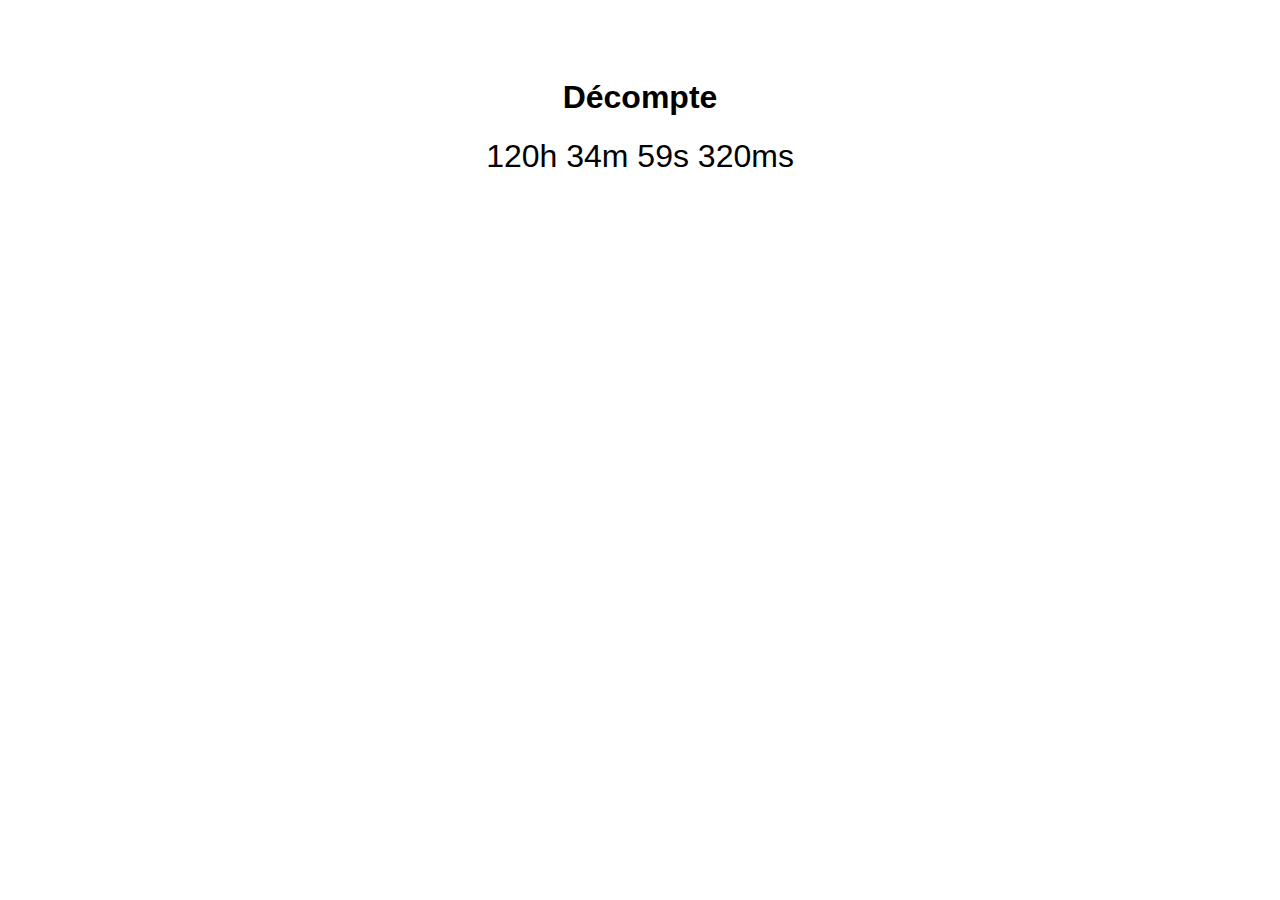
<file: decompte.html>
<!DOCTYPE html>
<html lang="fr">
<head>
    <meta charset="UTF-8">
    <meta name="viewport" content="width=device-width, initial-scale=1.0">
    <title>Décompte</title>
    <style>
        body { font-family: Arial, sans-serif; text-align: center; padding: 50px; }
        #countdown { font-size: 2em; }
    </style>
</head>
<body>
    <h1>Décompte</h1>
    <div id="countdown"></div>
    
    <script>
        const totalTime = (120 * 60 * 60 + 35 * 60) * 1000;
        let endTime = localStorage.getItem("endTime");
        
        if (!endTime) {
            endTime = Date.now() + totalTime;
            localStorage.setItem("endTime", endTime);
        } else {
            endTime = parseInt(endTime);
        }
        
        function updateCountdown() {
            let now = Date.now();
            let remainingTime = endTime - now;
            
            if (remainingTime <= 0) {
                document.getElementById("countdown").innerText = "Temps écoulé";
                localStorage.removeItem("endTime");
                return;
            }
            
            let hours = Math.floor(remainingTime / (1000 * 60 * 60));
            let minutes = Math.floor((remainingTime % (1000 * 60 * 60)) / (1000 * 60));
            let seconds = Math.floor((remainingTime % (1000 * 60)) / 1000);
            let milliseconds = remainingTime % 1000;
            
            document.getElementById("countdown").innerText = 
                `${hours}h ${minutes}m ${seconds}s ${milliseconds}ms`;
            
            setTimeout(updateCountdown, 10);
        }
        
        updateCountdown();
    </script>
</body>
</html>
</file>
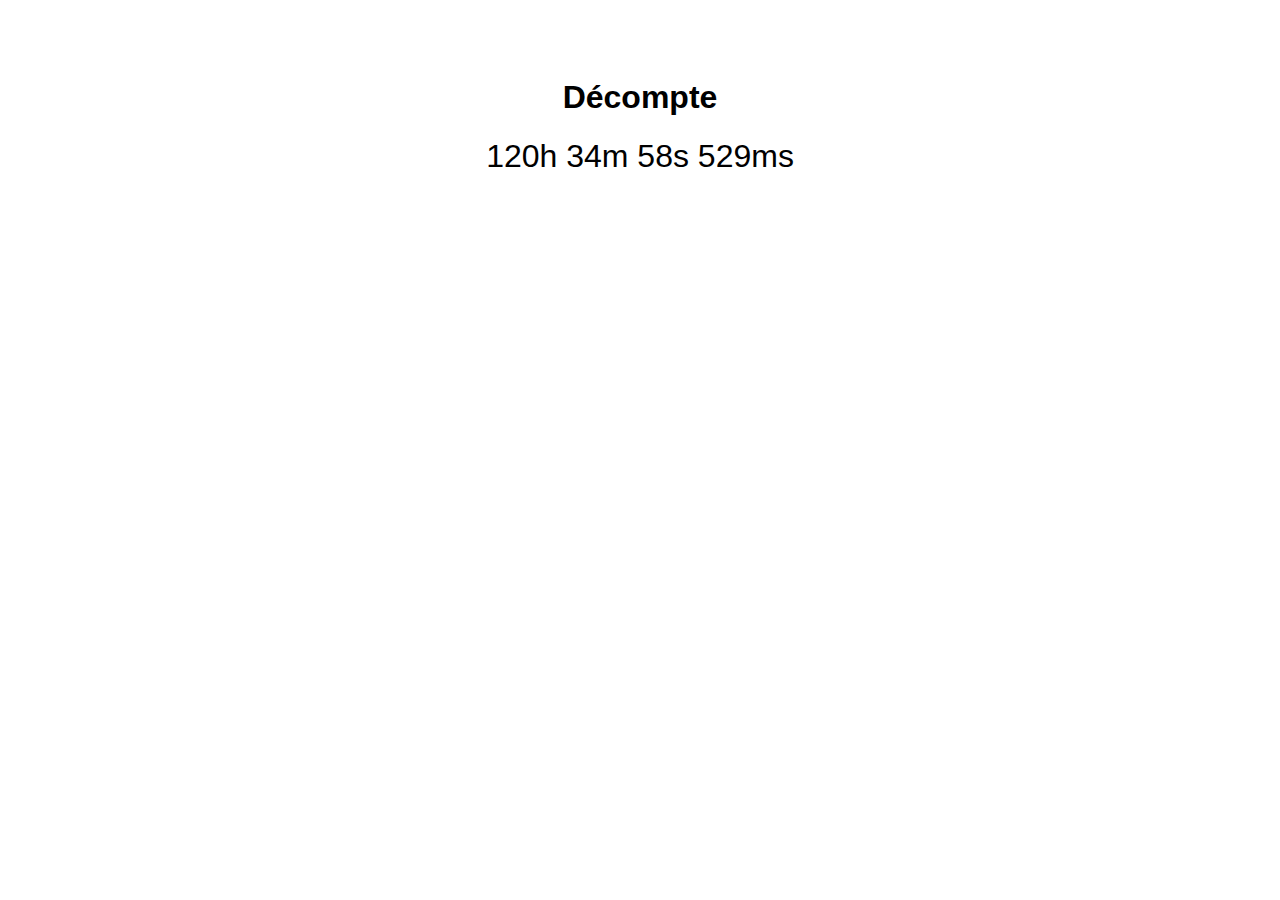
<file: hmm.html>
<!DOCTYPE html>
<html lang="fr">
<head>
    <meta charset="UTF-8">
    <meta name="viewport" content="width=device-width, initial-scale=1.0">
    <title>Décompte</title>
    <style>
        body { font-family: Arial, sans-serif; text-align: center; padding: 50px; }
        #countdown { font-size: 2em; }
    </style>
</head>
<body>
    <h1>Décompte</h1>
    <div id="countdown"></div>
    
    <script>
        const totalTime = (120 * 60 * 60 + 38 * 60) * 1000;
        let endTime = localStorage.getItem("endTime");
        
        if (!endTime) {
            endTime = Date.now() + totalTime;
            localStorage.setItem("endTime", endTime);
        } else {
            endTime = parseInt(endTime);
        }
        
        function updateCountdown() {
            let now = Date.now();
            let remainingTime = endTime - now;
            
            if (remainingTime <= 0) {
                document.getElementById("countdown").innerText = "Temps écoulé";
                localStorage.removeItem("endTime");
                return;
            }
            
            let hours = Math.floor(remainingTime / (1000 * 60 * 60));
            let minutes = Math.floor((remainingTime % (1000 * 60 * 60)) / (1000 * 60));
            let seconds = Math.floor((remainingTime % (1000 * 60)) / 1000);
            let milliseconds = remainingTime % 1000;
            
            document.getElementById("countdown").innerText = 
                `${hours}h ${minutes}m ${seconds}s ${milliseconds}ms`;
            
            setTimeout(updateCountdown, 10);
        }
        
        updateCountdown();
    </script>
</body>
</html>
</file>
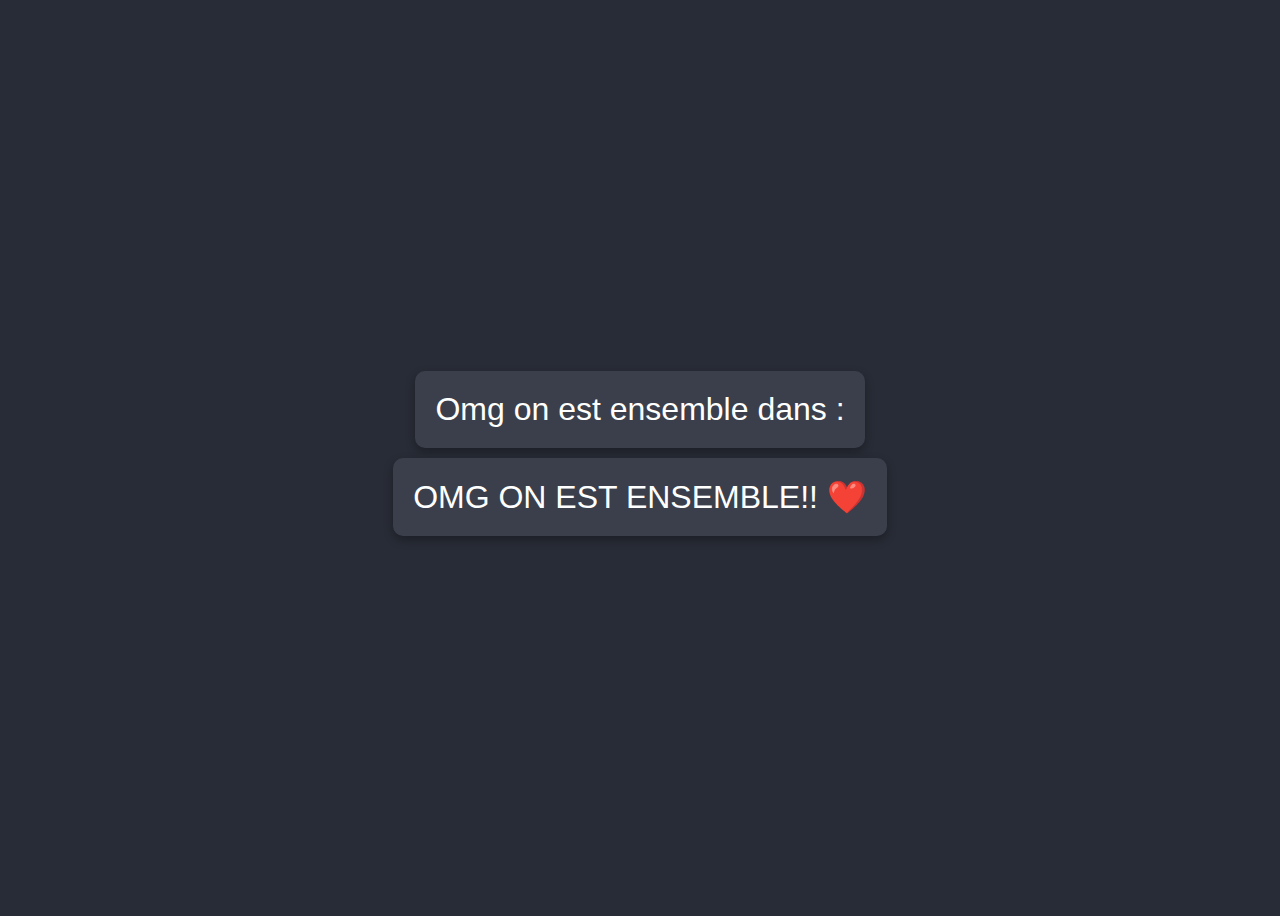
<file: secret.html>
<!DOCTYPE html>
<html lang="fr">
<head>
    <meta charset="UTF-8">
    <meta name="viewport" content="width=device-width, initial-scale=1.0">
    <title>Décompte</title>
    <style>
        body {
            display: flex;
            flex-direction: column;
            justify-content: center;
            align-items: center;
            height: 100vh;
            background-color: #282c36;
            color: white;
            font-family: Arial, sans-serif;
            text-align: center;
        }
        .countdown, .message {
            font-size: 2rem;
            padding: 20px;
            background: #3a3f4b;
            border-radius: 10px;
            box-shadow: 0 4px 10px rgba(0, 0, 0, 0.3);
            margin-bottom: 10px;
        }
    </style>
</head>
<body>
    <div class="message">Omg on est ensemble dans :</div>
    <div class="countdown" id="countdown">Chargement...</div>
    <script>
        function updateCountdown() {
            const targetDate = new Date('2025-03-21T10:12:00Z'); 
            const now = new Date();
            const difference = targetDate - now;
            
            if (difference <= 0) {
                document.getElementById('countdown').innerHTML = "OMG ON EST ENSEMBLE!! ❤️";
                return;
            }
            
            const hours = Math.floor(difference / (1000 * 60 * 60));
            const minutes = Math.floor((difference % (1000 * 60 * 60)) / (1000 * 60));
            const seconds = Math.floor((difference % (1000 * 60)) / 1000);
            const milliseconds = difference % 1000;
            
            document.getElementById('countdown').innerHTML = 
                `${hours}h ${minutes}m ${seconds}s ${milliseconds}ms`;
        }
        
        setInterval(updateCountdown, 1);
        updateCountdown();
    </script>
</body>
</html>
</file>
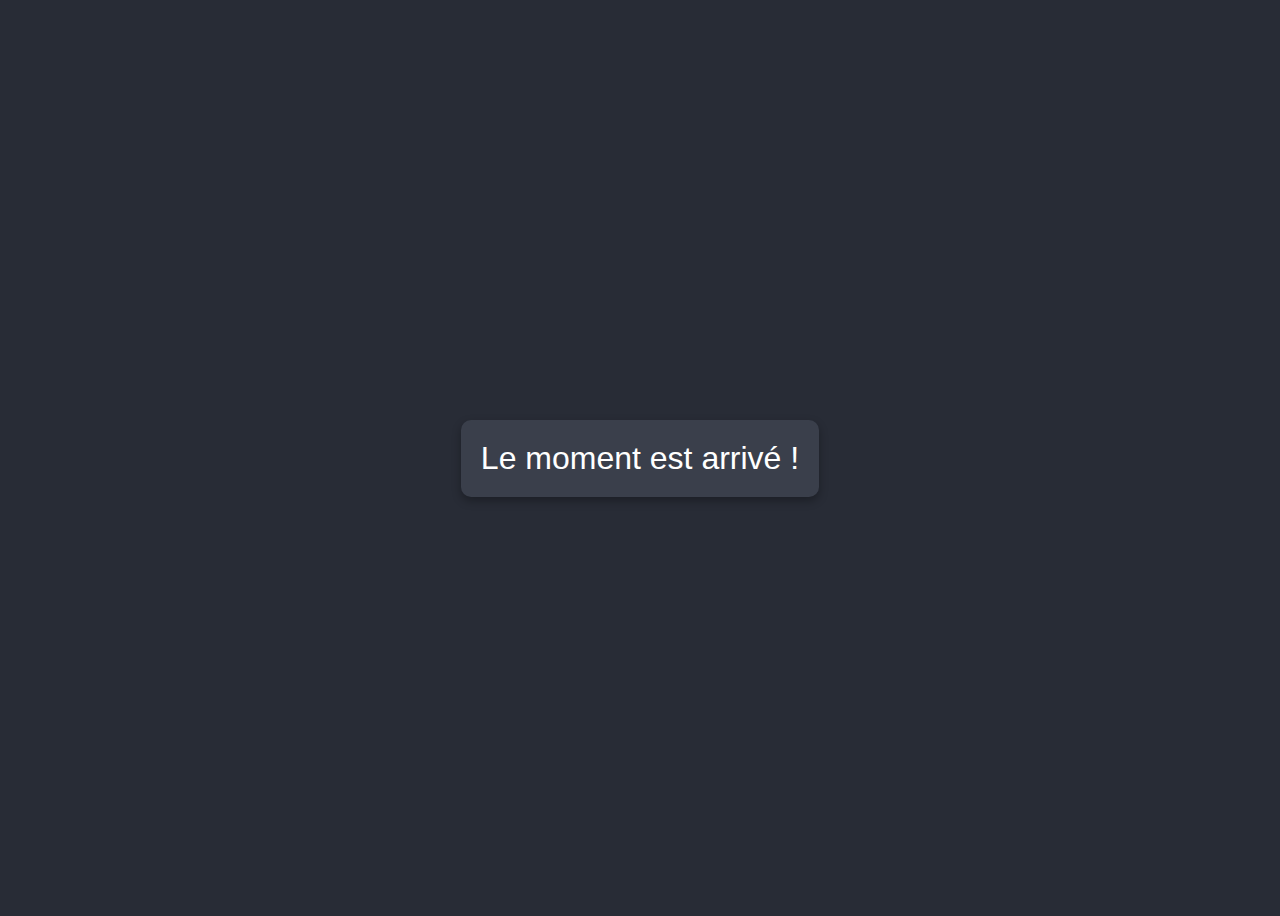
<file: secret2.html>
<!DOCTYPE html>
<html lang="fr">
<head>
    <meta charset="UTF-8">
    <meta name="viewport" content="width=device-width, initial-scale=1.0">
    <title>Décompte</title>
    <style>
        body {
            display: flex;
            justify-content: center;
            align-items: center;
            height: 100vh;
            background-color: #282c36;
            color: white;
            font-family: Arial, sans-serif;
            text-align: center;
        }
        .countdown {
            font-size: 2rem;
            padding: 20px;
            background: #3a3f4b;
            border-radius: 10px;
            box-shadow: 0 4px 10px rgba(0, 0, 0, 0.3);
        }
    </style>
</head>
<body>
    <div class="countdown" id="countdown">Chargement...</div>
    <script>
        function updateCountdown() {
            const targetDate = new Date('2025-02-13T13:46:00Z'); // Heure UTC (France = UTC+1 ou UTC+2 en été)
            const now = new Date();
            const difference = targetDate - now;
            
            if (difference <= 0) {
                document.getElementById('countdown').innerHTML = "Le moment est arrivé !";
                return;
            }
            
            const hours = Math.floor(difference / (1000 * 60 * 60));
            const minutes = Math.floor((difference % (1000 * 60 * 60)) / (1000 * 60));
            const seconds = Math.floor((difference % (1000 * 60)) / 1000);
            const milliseconds = difference % 1000;
            
            document.getElementById('countdown').innerHTML = 
                `${hours}h ${minutes}m ${seconds}s ${milliseconds}ms`;
        }
        
        setInterval(updateCountdown, 1);
        updateCountdown();
    </script>
</body>
</html>
</file>
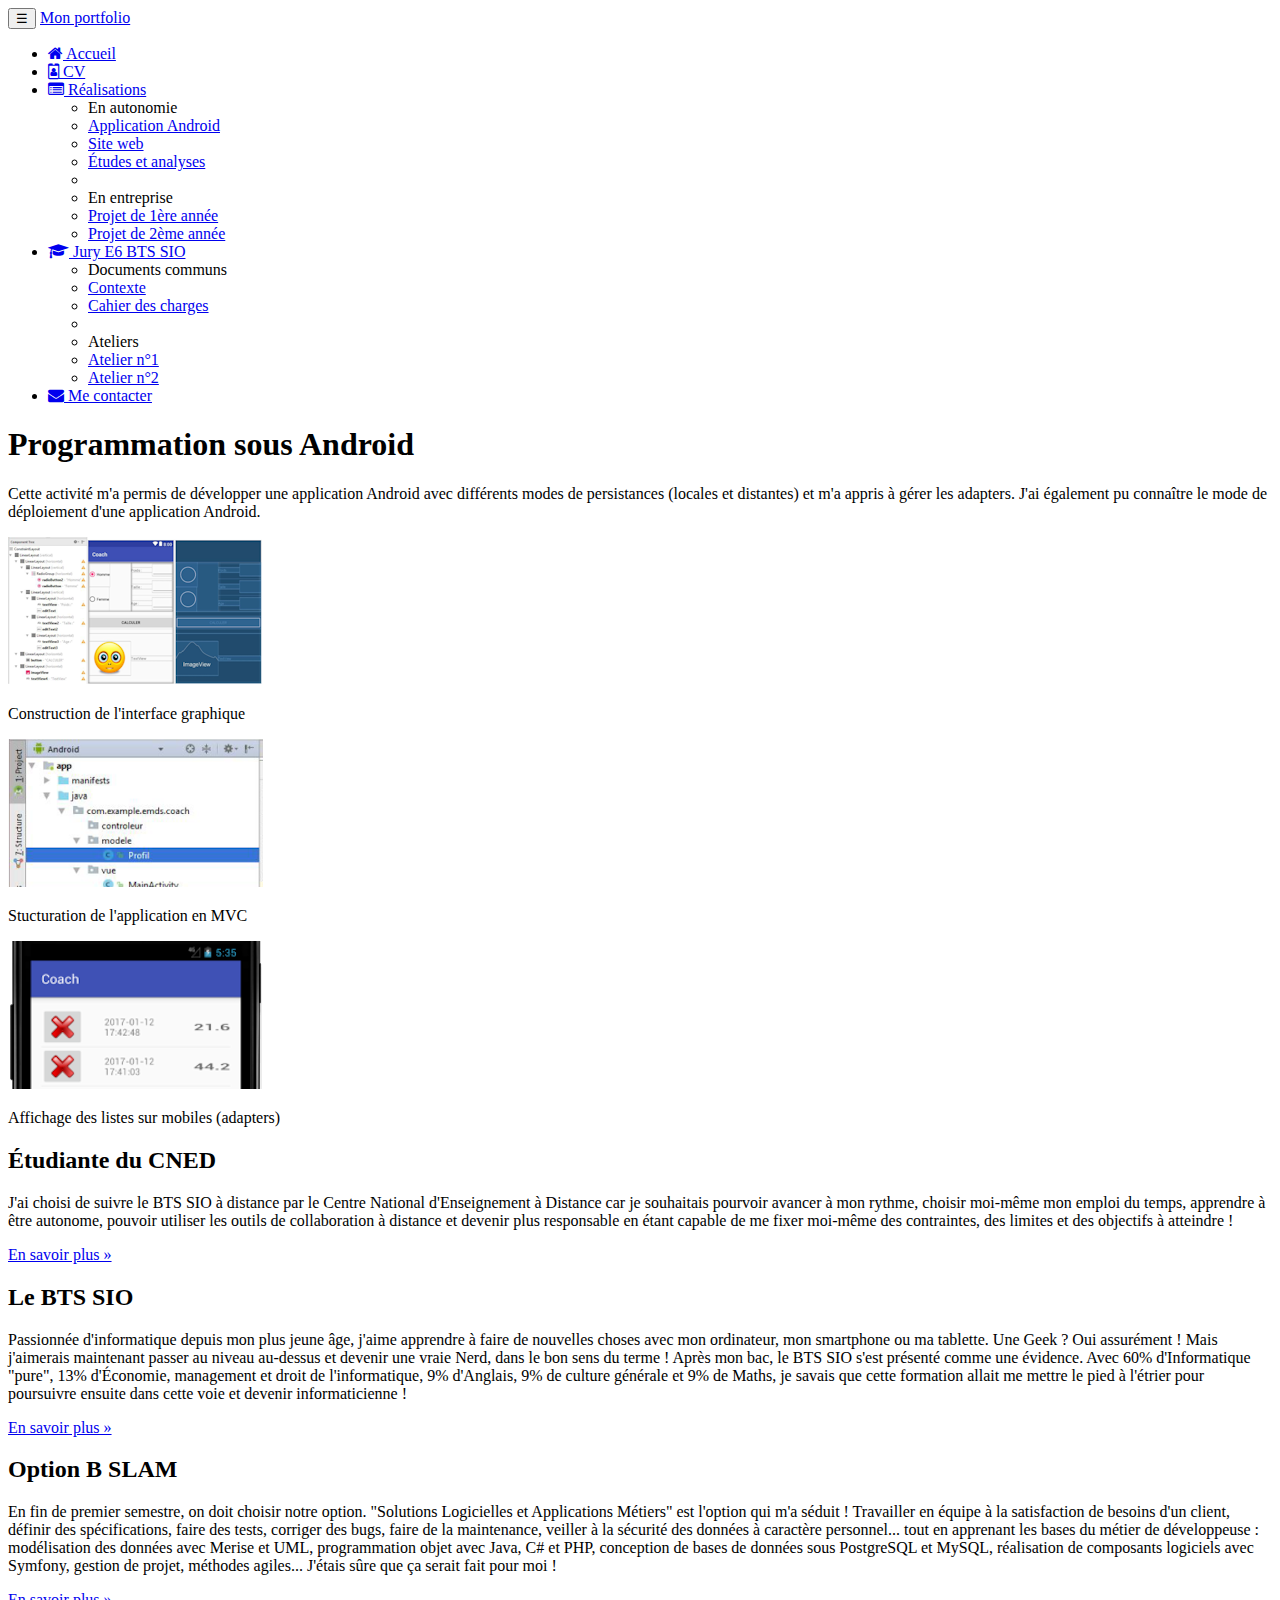
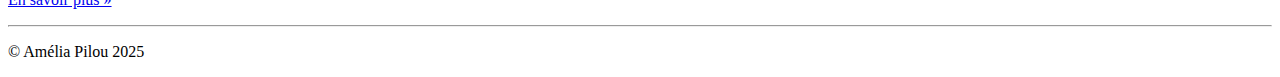
<file: pages/appliandroid.html>
<!doctype html>
<html lang="en">
    <head>
        <!-- Required meta tags -->
        <meta charset="utf-8">
        <meta name="viewport" content="width=device-width, initial-scale=1, shrink-to-fit=no">
        <meta name="description" content="Portfolio d’Amélia Pilou - BTS SIO SLAM">
        <meta name="author" content="Amélia Pilou">
        <link href="../css/realisations.css" rel="stylesheet">

        <!-- Bootstrap CSS -->
        <link rel="stylesheet" href="https://cdn.jsdelivr.net/npm/bootstrap@4.6.2/dist/css/bootstrap.min.css" integrity="sha384-xOolHFLEh07PJGoPkLv1IbcEPTNtaed2xpHsD9ESMhqIYd0nLMwNLD69Npy4HI+N" crossorigin="anonymous">

        <title>Portfolio d'Amélia Pilou (BTS SIO 2025)</title>
        <link rel="icon" href="../favicon.ico">
        <link href="https://maxcdn.bootstrapcdn.com/font-awesome/4.7.0/css/font-awesome.min.css" rel="stylesheet">
        <script src="../js/pages.js"></script>
    </head>
    <body>
        <div id="header"></div>
        <section class="jumbotron text-center">
            <div class="container">
                <h1 class="jumbotron-heading">Programmation sous Android</h1>
                <p class="lead text-muted">Cette activité m'a permis de développer une application Android avec différents modes de persistances (locales et distantes) et m'a appris à gérer les adapters. J'ai également pu connaître le mode de déploiement d'une application Android.
                </p>
            </div>
        </section>
        <div class="album py-5 bg-light">
            <div class="container">
                <div class="row">
                    <div class="col-md-4">
                        <div class="card mb-4 shadow-sm">
                            <img class="card-img-top" src="../images/ihmcoach.png" alt="IHM Coach">
                            <div class="card-body">
                                <p class="card-text">Construction de l'interface graphique</p>
                            </div>
                        </div>
                    </div>
                    <div class="col-md-4">
                        <div class="card mb-4 shadow-sm">
                            <img class="card-img-top" src="../images/MVC.png" alt="Structuration MVC">
                            <div class="card-body">
                                <p class="card-text">Stucturation de l'application en MVC</p>
                            </div>
                        </div>
                    </div>
                    <div class="col-md-4">
                        <div class="card mb-4 shadow-sm">
                            <img class="card-img-top" src="../images/adapters.png" alt="Adapters">
                            <div class="card-body">
                                <p class="card-text">Affichage des listes sur mobiles (adapters)</p>
                            </div>
                        </div>
                    </div>
                </div>
            </div>
        </div>
        <div id="footer"></div>
        <!-- Option 1: jQuery and Bootstrap Bundle (includes Popper) -->
        <script src="https://cdn.jsdelivr.net/npm/jquery@3.5.1/dist/jquery.slim.min.js" integrity="sha384-DfXdz2htPH0lsSSs5nCTpuj/zy4C+OGpamoFVy38MVBnE+IbbVYUew+OrCXaRkfj" crossorigin="anonymous"></script>
        <script src="https://cdn.jsdelivr.net/npm/bootstrap@4.6.2/dist/js/bootstrap.bundle.min.js" integrity="sha384-Fy6S3B9q64WdZWQUiU+q4/2Lc9npb8tCaSX9FK7E8HnRr0Jz8D6OP9dO5Vg3Q9ct" crossorigin="anonymous"></script>
    </body>
</html>
</file>
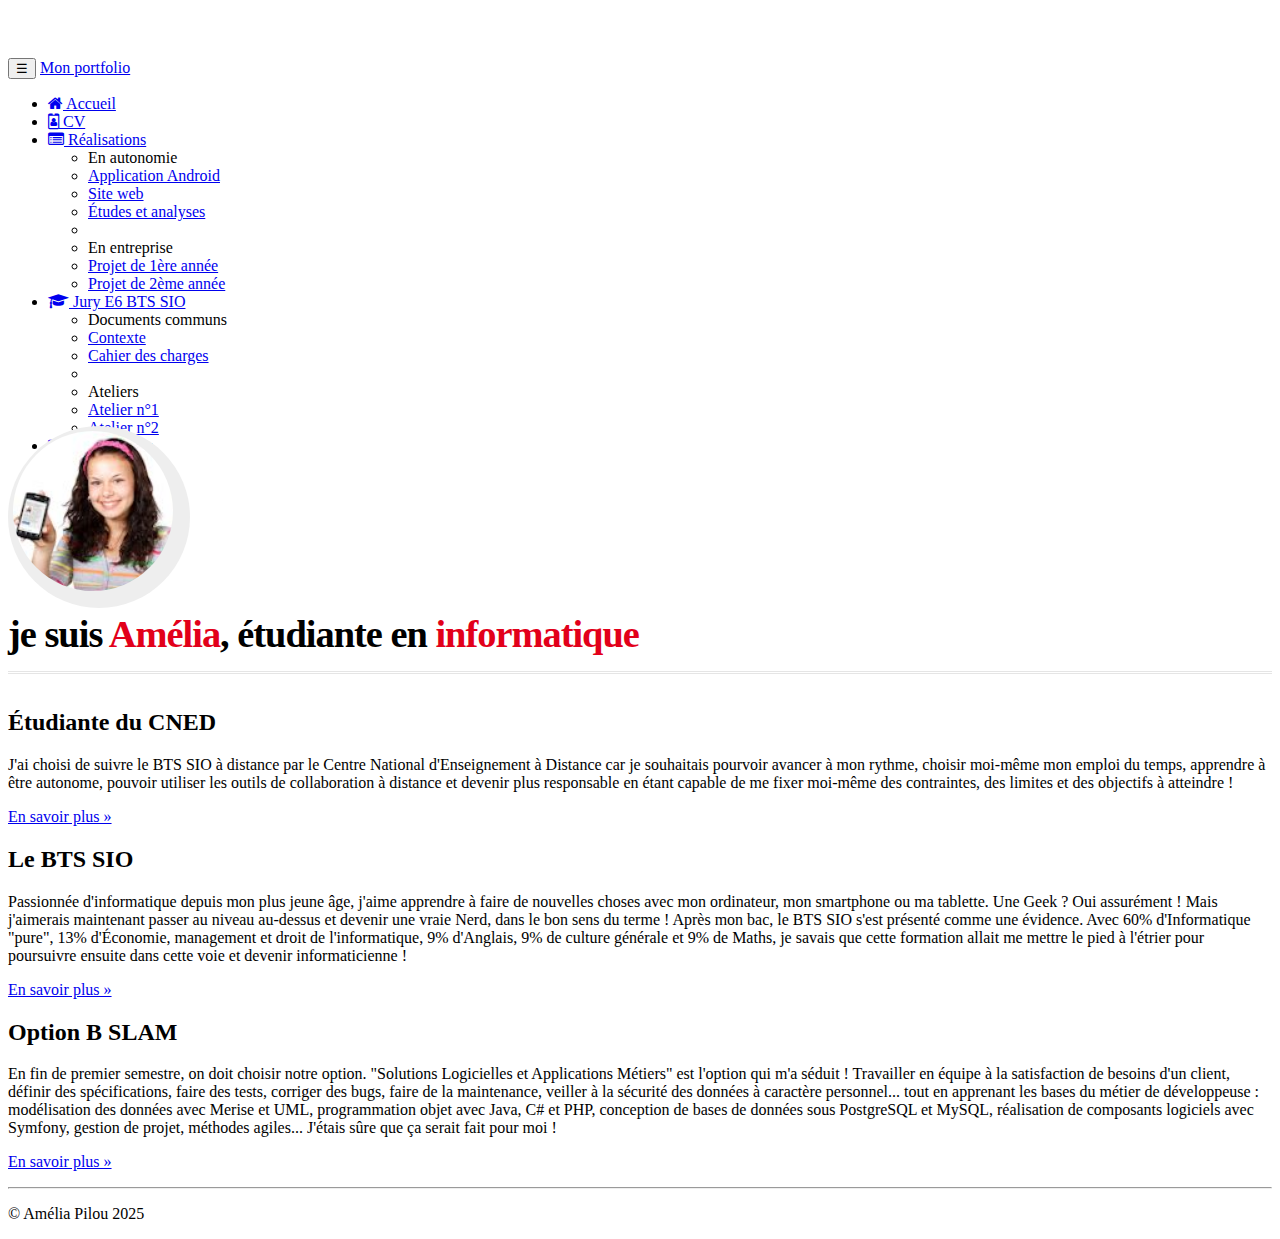
<file: pages/cv.html>
<!doctype html>
<html lang="en">
    <head>
        <!-- Required meta tags -->
        <meta charset="utf-8">
        <meta name="viewport" content="width=device-width, initial-scale=1, shrink-to-fit=no">
        <meta name="description" content="Portfolio d’Amélia Pilou - BTS SIO SLAM">
        <meta name="author" content="Amélia Pilou">
        <link href="../css/cv.css" rel="stylesheet">

        <!-- Bootstrap CSS -->
        <link rel="stylesheet" href="https://cdn.jsdelivr.net/npm/bootstrap@4.6.2/dist/css/bootstrap.min.css" integrity="sha384-xOolHFLEh07PJGoPkLv1IbcEPTNtaed2xpHsD9ESMhqIYd0nLMwNLD69Npy4HI+N" crossorigin="anonymous">

        <title>Portfolio d'Amélia Pilou (BTS SIO 2025)</title>
        <link rel="icon" href="../favicon.ico">
        <link href="https://maxcdn.bootstrapcdn.com/font-awesome/4.7.0/css/font-awesome.min.css" rel="stylesheet">
        <script src="../js/pages.js"></script>
    </head>
    <body>
        <div id="header"></div>
        <div class="jumbotron"> <!-- Emplacement pour le contenu principal de la page -->
            <div class="container">
                <div class="row cadreCV">
                    <div id="cv-entete" class="text-center">
                        <div id="cv-photo">
                            <img src="../images/AmeliaPilou.jpg" alt="Ma photo d'identité">
                        </div>
                        <div id="cv-intro">
                            <h1>je suis <span>Amélia</span>, étudiante en <span>informatique</span></h1>
                        </div>
                    </div>
                </div>
            </div>
        </div>
        <div id="footer"></div>
        <!-- Option 1: jQuery and Bootstrap Bundle (includes Popper) -->
        <script src="https://cdn.jsdelivr.net/npm/jquery@3.5.1/dist/jquery.slim.min.js" integrity="sha384-DfXdz2htPH0lsSSs5nCTpuj/zy4C+OGpamoFVy38MVBnE+IbbVYUew+OrCXaRkfj" crossorigin="anonymous"></script>
        <script src="https://cdn.jsdelivr.net/npm/bootstrap@4.6.2/dist/js/bootstrap.bundle.min.js" integrity="sha384-Fy6S3B9q64WdZWQUiU+q4/2Lc9npb8tCaSX9FK7E8HnRr0Jz8D6OP9dO5Vg3Q9ct" crossorigin="anonymous"></script>
    </body>
</html>
</file>
<file: css/style.css>
*, *::before, *::after {
    -webkit-box-sizing: border-box;
    -moz-box-sizing: border-box;
    box-sizing: border-box
}

.chapitreliste {
    color: #262626;
    text-align: center;
}

body {
    display: flex;
    min-height: 100vh;
    flex-direction: column;
    margin: 0;
    background-color: #ffffff;
    color: #262626;
    font-family: "Open Sans", sans-serif;
    font-size: 1.1em;
    line-height: 1.6;
    -webkit-font-smoothing: antialiased
}

time {
    font-color: #262626
}


header {
    padding: 0px 15px;
    text-align: center;
    margin: 50px 0 0;
    height: 25vh;
    display: flex;
    justify-content: center;
    align-items: center;
    width: 100%;
    background-size: cover;
    background-position: center;
    margin-bottom: -50px
}

.blog {
    text-align: center;
    margin: 0 15%;
}

.NombreChapitreDeux {
    font-family: "Literata 18pt", sans-serif;
    font-weight: 400;
    font-style: normal;
    letter-spacing: -0.03rem;
    font-size: clamp(2.5rem, 2.5rem + ((1vw - 0.2rem) * 0.909), 3rem);
    margin-bottom: 10px;
}

.DateChapitre {
    font-size: 0.7rem;
    text-transform: uppercase;
    margin-bottom: 50px;
    font-family: "Inter", sans-serif;
}


.Texte {
    text-align: left;
    line-height: 2.0;
}

.pagination {
    text-decoration: none;
    display: flex;
    flex_direction: row;
    justify-content: space-between
}



h1, h2, h3 {
    font-weight: 600;
    color: #17202A;
    font-family: "Muli", sans-serif;
}

p {
    font-family: "Inter", sans-serif;
}

h3 {
    color: #262626
}


.ChapitreSorti {
    position: relative;
}

.ChapitreNombre {
    position: relative;
    text-align: center;
    width: 150px;
    padding-top: 20px;
    padding-bottom: 20px;
    box-shadow: 0 0 3px #ccc;
    margin: 0 auto;

}

.LireChapitre {
    position: relative;
    text-align: center;
    width: 50px;
    padding-top: 10px;
    padding-bottom: 10px;
    box-shadow: 0 0 5px #ccc;
    margin: 0 auto;

}

.PosteChapitre {
    text-align: center;
    padding: 20px;
    -moz-box-shadow: 0 0 3px #ccc;
    -webkit-box-shadow: 0 0 3px #ccc;
    box-shadow: 0 0 3px #ccc;
    margin-top: 30px;
    margin-bottom: 30px;
}

.ListeChapitre {
    height: 60px;
    width: 300px;
    border: 1px solid black;
    text-align: center;
    margin-top: 15px;
}

.chapitrelist {
    position: relative;
    top: -9px;
    left: 2px;
}

.DateChapitre a, .DateChapitre a:visited {
    color: #0E86D4;
    text-decoration: none
}

.pagination a {
    text-decoration: none
}

main {
    padding: 0 15px;
    max-width: 1000px;
    margin: 0 auto;
    margin-top: 50px;
    flex: 1
}

aside {
    position: absolute;
    top: 0;
    left: 0;
    background: #262626;
    width: 100%;
    z-index: 2;
    box-shadow: 0px 1px 1px RGBA(4, 25, 54, 0.1)
}

a, a:visited {
    color: #17202A;
    text-decoration: none;
    font-weight: bold
}

a:hover {
    color: #2581DC;
    text-decoration: underline
}

nav {
    float: left;
    width: 100%
}

nav ul {
    list-style: none;
    margin: 0;
    padding: 0
}

nav ul li {
    float: left;
    position: relative
}

nav ul li a,  nav ul li a:visited, nav ul li button {
    display: block;
    padding: 0 20px;
    line-height: 50px;
    background: #262626;
    color: #fff;
    text-decoration: none;
    text-align: center;
}

nav ul li a:hover, nav ul li a:visited:hover, nav ul li button:hover {
    background: #2581DC;
    color: #fff
}

nav ul li ul li {
    min-width: 190px
}

nav ul li ul li a {
    padding: 15px;
    line-height: 20px
}

.navbardropdown {
    position: absolute;
    display: none;
    z-index: 1;
    box-shadow: 0 3px 12px rgba(0, 0, 0, 0.15)
}

.navbarmobile {
    display: none;
    position: absolute;
    top: 0;
    background: #262626;
    height: 50px;
    width: 100%
}

.brand {
    position: absolute;
    padding-left: 20px;
    float: left;
    line-height: 50px;
    text-transform: uppercase;
    font-size: 1.4em
}

.brand a, .brand a:visited {
    color: #fff;
    text-decoration: none
}

@media screen and (min-width: 801px) {
    .navbarlist {
        display: block !important
    }
}

#navbartoggle {
    position: absolute;
    right: 15px;
    top: 13px;
    cursor: pointer;
    padding: 10px 35px 16px 0px
}
#navbartoggle span, #navbartoggle span:before, #navbartoggle span:after {
    cursor: pointer;
    border-radius: 1px;
    height: 5px;
    width: 35px;
    background: #fff;
    position: absolute;
    display: block;
    content: '';
    transition: all 300ms ease-in-out
}
#navbartoggle span:before {
    top: -10px
}
#navbartoggle span:after {
    bottom: -10px
}
#navbartoggle.active span {
    background-color: transparent
}
#navbartoggle.active span:before, #navbartoggle.active span:after {
    top: 0
}
#navbartoggle.active span:before {
    transform: rotate(45deg)
}
#navbartoggle.active span:after {
    transform: rotate(-45deg)
}

@media only screen and (max-width: 800px) {
    .navbarmobile {
        display: block
    }

    nav {
        width: 100%;
        padding: 40px 0 10px
    }

    nav ul {
        display: none
    }

    nav ul li {
        float: none
    }
    nav ul li a {
        padding: 15px;
        line-height: 20px
    }
    nav ul li ul li a {
        padding-left: 30px
    }
    nav ul button {
        width: 100%
    }

    .navbardropdown {
        position: static
    }
    header {
        display: none
    }
}

article {
    max-width: 1000px;
    margin: 0 auto;
    padding: 10px
}
</file>
<file: css/realisations.css>
/*
Click nbfs://nbhost/SystemFileSystem/Templates/Licenses/license-default.txt to change this license
Click nbfs://nbhost/SystemFileSystem/Templates/ClientSide/css.css to edit this template
*/
/* 
    Created on : 16 déc. 2025, 16:54:21
    Author     : Antoi
*/

.bd-placeholder-img {
    font-size: 1.125rem;
    text-anchor: middle;
    -webkit-user-select: none;
    -moz-user-select: none;
    -ms-user-select: none;
    user-select: none;
}
@media (min-width: 768px) {
    .bd-placeholder-img-lg {
        font-size: 3.5rem;
    }
}
.jumbotron {
    margin-bottom: 0px;
}
</file>
<file: css/cv.css>
body { /* pour définir une marge du haut */
    padding-top: 50px;
}
.cadreCV { /* pour ajouter un cadre blanc */
    padding-bottom: 15px;
    background: white;
}

/****************************************
*	En-tête du CV
****************************************/
#cv-entete { /* pour définir les caractéristiques de la zone d'entête '*/
    margin-top: -45px;
    width: 100%;
}
#cv-photo { /* pour définir les caractéristiques de la zone de la photo */
    width:	172px;
    height:	172px;
    border-radius:	50%;
    overflow:	hidden;
    padding: 5px;
    background: #eee;
    display: inline-block;
}
#cv-photo img { /* pour définir les caractéristiques de la photo elle-même */
    width: 160px;
    height: 160px;
    border-radius: 50%;
}
#cv-intro h1 { /* pour définir les caractéristiques de la phrase d'introduction */
    margin: 0;
    padding: 0;
    font-size: 2.4em;
    font-weight: 700;
    letter-spacing: -1px;
}
#cv-intro h1 span { /* pour avoir certains mots en rouge dans l'intro */
    color: rgb(226,0,26);
}
#cv-intro::after {
    background: url('images/ligne.png'); /* pour afficher la ligne de séparation */
    width: 100%;
    height: 3px;
    margin-top: 15px;
    content: '';
    display: block;
}

/****************************************
*	Rubriques
****************************************/
.rubrique { /* mage du bas pour toutes les classes "rubrique" */
    margin-bottom: 15px;
}
.rubrique h2 { /* rouge pour les titres h2 */
    color: rgb(226,0,26);
}
.rubrique h2::before{ /* marge de droite avant les titres h2*/
    margin-right: 5px;
}
.rubrique p{ /* caractéristiques des paragraphes */
    font-size: 1.3em;
    line-height: 1.5em;
}

/******************************************
*	Formation
******************************************/
#parcours {
    margin-top: 20px;
    position: relative;
    padding: 1em 0;
    list-style: none;
}
#parcours::before {
    width: 5px;
    height: 100%;
    position: absolute;
    left: 7.8px;
    top: 0;
    display: block;
    background: linear-gradient(to bottom, #ffffff 0%, #E2001A 7%, #E2001A, #ffffff 100%);
    content:"";
}
#parcours li {
    width: 100%;
    z-index: 2;
    position: relative;
    float: left;
}
#parcours .date .glyphicon-record::before {
    background: #FFFFFF;
    color: #555;
}
#parcours .date {
    width: 75px;
    background-color: rgba(0, 0, 0, 0);
    font-size: 1.5em;
    font-weight: 700;
    display: inline-block;
}
#parcours .details {
    width: 325px;
    display: inline-block;
    background: #eee;
    position: relative;
    padding: 10px 10px 0 10px;
    border-bottom: 1px solid #ddd;
    margin: -4px -12px 20px 0;
}
#parcours .details::after {
    content: '';
    position: absolute;
    top: 15px;
    right: 0;
    left: -16px;
    height: 0;
    width: 0;
    border: solid transparent;
    border-right-color: #eee;
    border-width: 8px;
    pointer-events: none;
}
#parcours .details h3{
    font-size: 1.5em;
    margin: 0;
    padding: 0;
    font-weight: 700;
}
#parcours .details p{
    font-size: 1.3em;
    margin-top: 5px;
    padding: 0;
}

/* Pour empêcher la déformation de la partie Formation selon la STA */
@media (min-width: 500px) {
    #parcours .date {
        width: 20%;
    }
    #parcours .details {
        width: 80%;
    }
}
@media (min-width: 768px) {
    #parcours .date {
        width: 25%;
    }
    #parcours .details {
        width: 75%;
    }
}
@media (min-width: 992px) {
    #parcours .date {
        width: 17%;
    }
    #parcours .details {
        width: 83%;
    }
}
@media (min-width: 1200px) {
    #parcours .date {
        width: 13%;
    }
    #parcours .details {
        width: 87%;
    }
}

/******************************************
*	Expérience professionnelle
******************************************/
.experience {
    display:flex;
    margin-bottom: 15px;
}
.experience .lieu {
    font-size: 1.1em;
    font-weight: bold;
}
.experience .date {
    font-size: 1em;
    opacity: 0.7;
}
.experience .profession {
    font-size: 1.45em;
    font-weight: bold;
    margin-top: -6px;
}
.experience .details {
    font-size: 1.2em;
    line-height: 1.5em;
}

/******************************************
*	Me contacter
******************************************/
.meContacter {
    clear: both;
}
.meContacter .details {
    width: 100%;
    margin-left: 10px;
    margin-top: 3px;
    font-size: 1.5em;
    font-weight: 700;
    justify-content: space-between;
}
.contact-icon {
    filter: grayscale(1);
    -webkit-filter: grayscale(1);
    -moz-filter: grayscale(1);
    -ms-filter: grayscale(1);
    -o-filter: grayscale(1);
    height: 32px;
    width: 32px;
    margin: 2px 0;
}
.meContacter a, .meContacter a:hover {
    text-decoration: none;
    color: black;
}
.meContacter a:hover>img {
    filter: grayscale(0);
    -webkit-filter: grayscale(0);
    -moz-filter: grayscale(0);
    -ms-filter: grayscale(0);
    -o-filter: grayscale(0);
}

/******************************************
*	Langues
******************************************/
#langues .container {
    display: flex;
    flex-direction: row;
    justify-content: space-between;
}
#langues .langue, #langues .niveau{
    font-size: 1.3em;
}
#langues .langue {
    padding-top: 3px;
}

/******************************************
*	Compétences
******************************************/
#competences .container {
    display: flex;
    flex-direction: row;
    justify-content: space-between;
}
#competences .container .libelle {
    font-size: 1.3em;
}
#competences .container .classement {
    background: scroll transparent url(images/Red-Rating-Stars.png) no-repeat;
    width: 160px;
    height: 27px;
}
#competences .container .classement0 {
    background-position: 0 -142px;
}
#competences .container .classement1 {
    background-position: 0 -112px;
}
#competences .container .classement2 {
    background-position: 0 -84px;
}
#competences .container .classement3 {
    background-position: 0 -56px;
}
#competences .container .classement4 {
    background-position: 0 -28px;
}
#competences .container .classement5 {
    background-position: 0 0px;
}

/******************************************
*     Passions
******************************************/
.passion{
    color: #fff;
    display: inline-block;
    margin-right: 5px;
    margin-bottom: 5px;
    padding: 5px 5px 5px 5px;
    background: #000;
    position: relative;
    font-size: 1.2em;
    border-radius: 10px;
}
</file>
